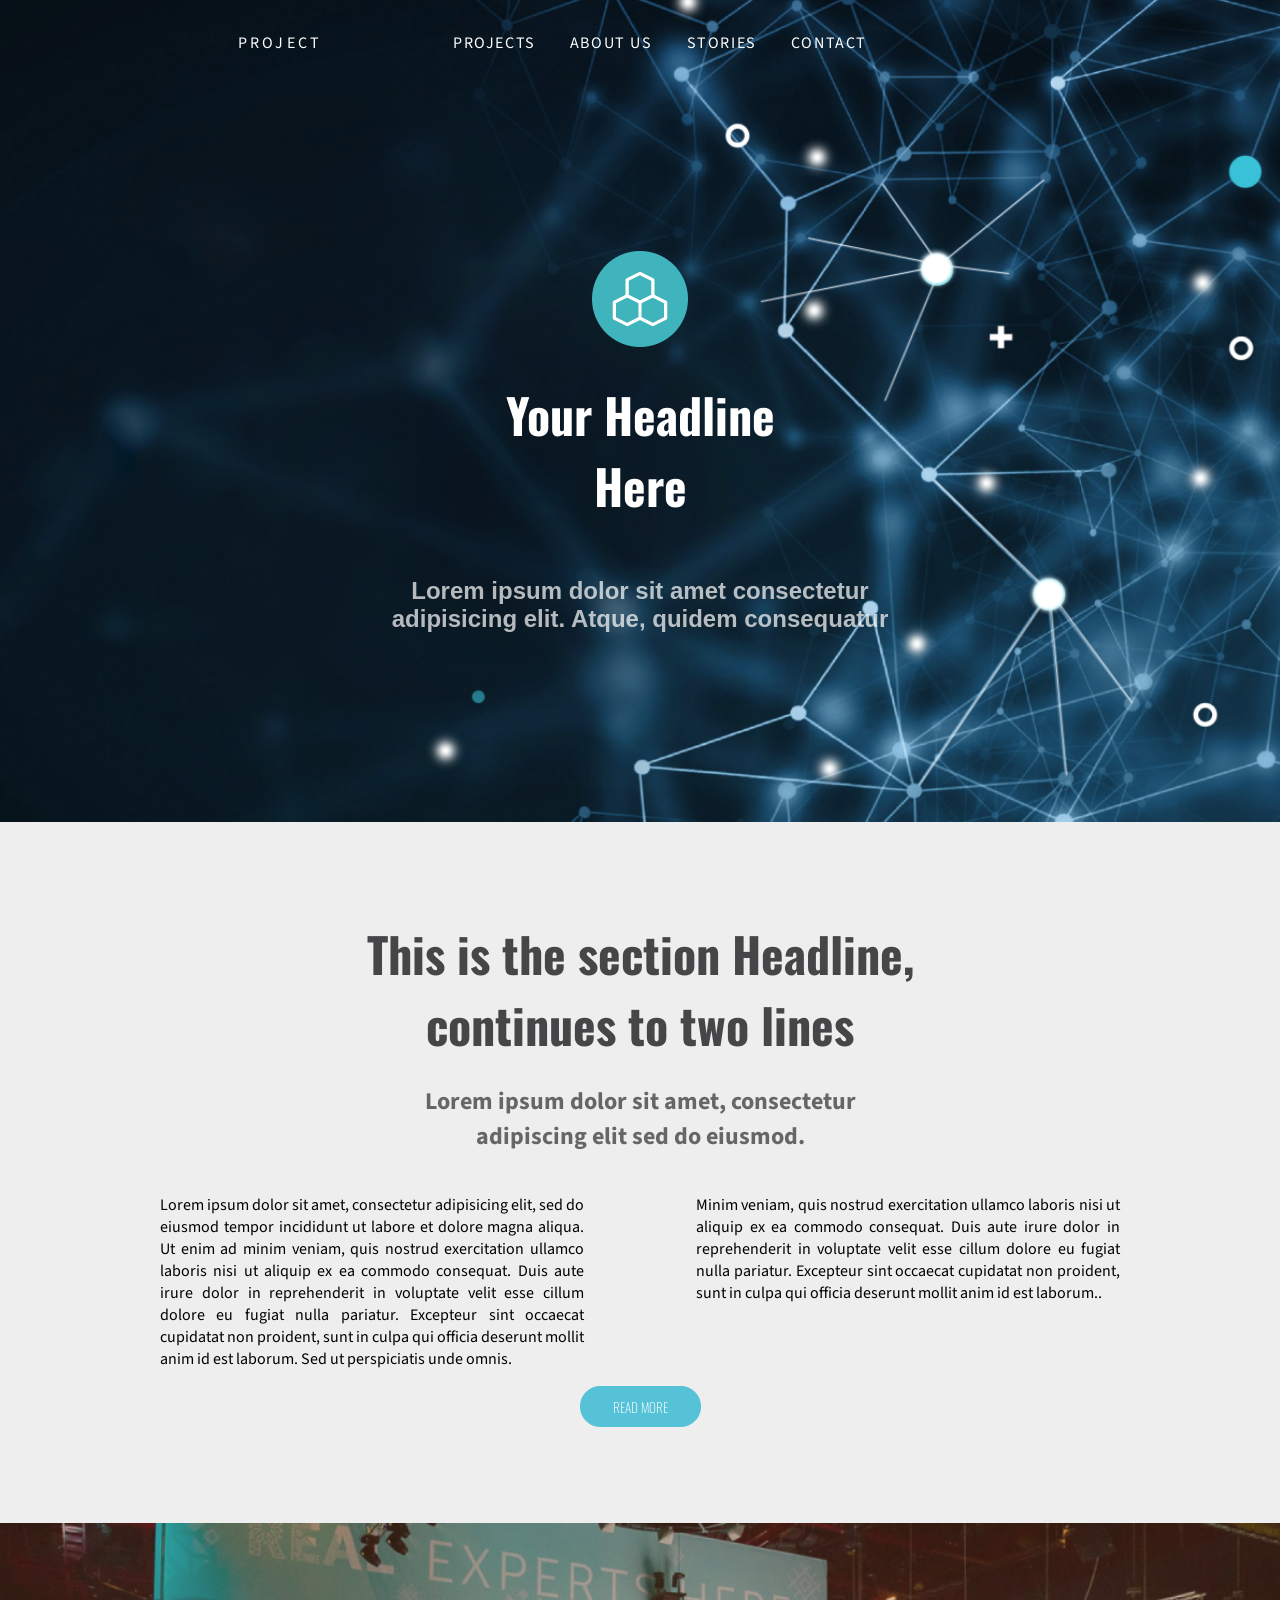
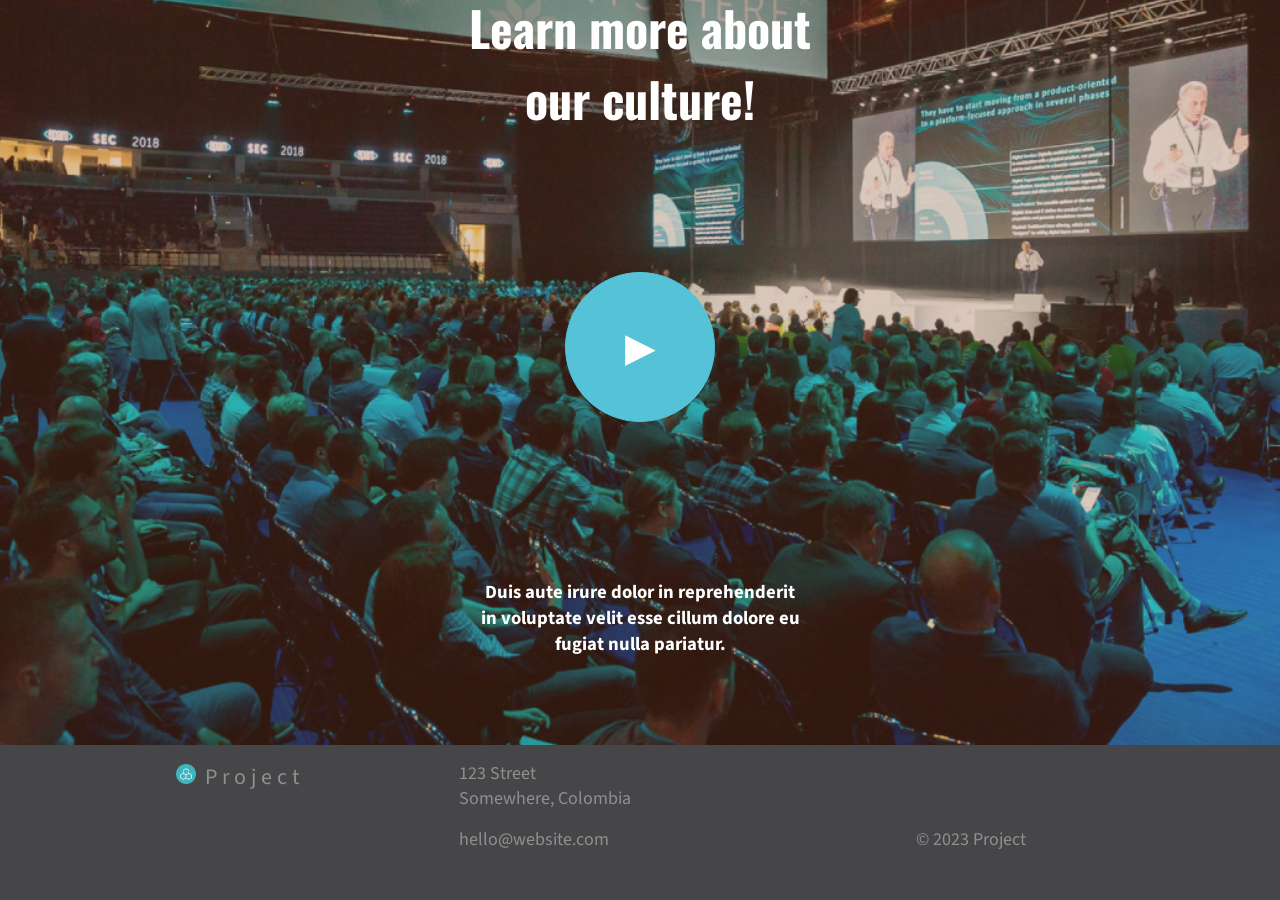
<file: CSS-Animations/index.html>
<!DOCTYPE html>
<html lang="en">

<head>
    <meta charset="UTF-8">
    <meta http-equiv="X-UA-Compatible" content="IE=edge">
    <meta name="viewport" content="width=device-width, initial-scale=1.0">
    <title>CSS animations!</title>
    <link rel="stylesheet" href="CSS/default.css">
    <link rel="stylesheet" href="CSS/header.css">
    <link rel="stylesheet" href="CSS/content.css">
    <link rel="stylesheet" href="CSS/footer.css">
    <link rel="preconnect" href="https://fonts.googleapis.com">
    <link rel="preconnect" href="https://fonts.googleapis.com">
    <link rel="preconnect" href="https://fonts.gstatic.com" crossorigin>
    <link href="https://fonts.googleapis.com/css2?family=Oswald:wght@700&family=Source+Sans+Pro&display=swap"
        rel="stylesheet">
</head>

<body>
    <div class="landing-page">

        <div class="bg-1">
            <img src="assets/bg.png" alt="bg_img1">
        </div>
        <div class="bg-2">
            <img src="assets/bg_anim2.png" alt="bg_img2">
        </div>
        <div class="bg-3">
            <img src="assets/bg_anim3.png" alt="bg_img3">
        </div>

        <header class="landing-page-content">
            <nav>
                <a href="">Project</a>
                <ul>
                    <li><a href="">Projects</a></li>
                    <li><a href="">About us</a></li>
                    <li><a href="">Stories</a></li>
                    <li><a href="">Contact</a></li>
                </ul>
                <div class="hamburger-button">
                    <div class="bar"></div>
                    <div class="bar"></div>
                    <div class="bar"></div>
                </div>
            </nav>

            <main>
                <img src="./assets/favicon-96.png" alt="logo">

                <h1>Your Headline <br> Here</h1>
                <h3>Lorem ipsum dolor sit amet consectetur <br> adipisicing elit. Atque, quidem consequatur</h3>
            </main>
        </header>
    </div>

    <section class="description-section">
        <h2>This is the section Headline, <br>
            continues to two lines </h2>
        <h3>Lorem ipsum dolor sit amet, consectetur <br>
            adipiscing elit sed do eiusmod.</h3>

        <div>
            <p>Lorem ipsum dolor sit amet, consectetur adipisicing elit, sed do eiusmod tempor incididunt ut labore et
                dolore magna aliqua. Ut enim ad minim veniam, quis nostrud exercitation ullamco laboris nisi ut aliquip
                ex
                ea commodo consequat. Duis aute irure dolor in reprehenderit in voluptate velit esse cillum dolore eu
                fugiat
                nulla pariatur. Excepteur sint occaecat cupidatat non proident, sunt in culpa qui officia deserunt
                mollit
                anim id est laborum. Sed ut perspiciatis unde omnis.
            </p>

            <p>Minim veniam, quis nostrud exercitation ullamco laboris nisi ut aliquip ex ea commodo consequat. Duis
                aute
                irure dolor in reprehenderit in voluptate velit esse cillum dolore eu fugiat nulla pariatur. Excepteur
                sint
                occaecat cupidatat non proident, sunt in culpa qui officia deserunt mollit anim id est laborum..
            </p>
        </div>

        <!-- No changes made for the transition -->
        <button>READ MORE</button>
    </section>

    <div class="video-section">
        <div class="overlay"></div>
        <div>
            <h2>Learn more about <br> our culture!</h2>

            <!-- No changes made for the transition -->
            <button> &#9654</button>

            <h3>Duis aute irure dolor in reprehenderit <br>
                in voluptate velit esse cillum dolore eu <br>
                fugiat nulla pariatur.
            </h3>
        </div>
    </div>

    <footer>
        <div>
            <img src="assets/favicon-32.png" alt="logo2"> <span>Project</span>
        </div>

        <div>
            <p>123 Street <br>
                Somewhere, Colombia
            </p>
            <p>
                <a href="">hello@website.com</a>
            </p>
        </div>

        <p>
            &copy 2023 Project
        </p>
    </footer>
</body>

</html>
</file>
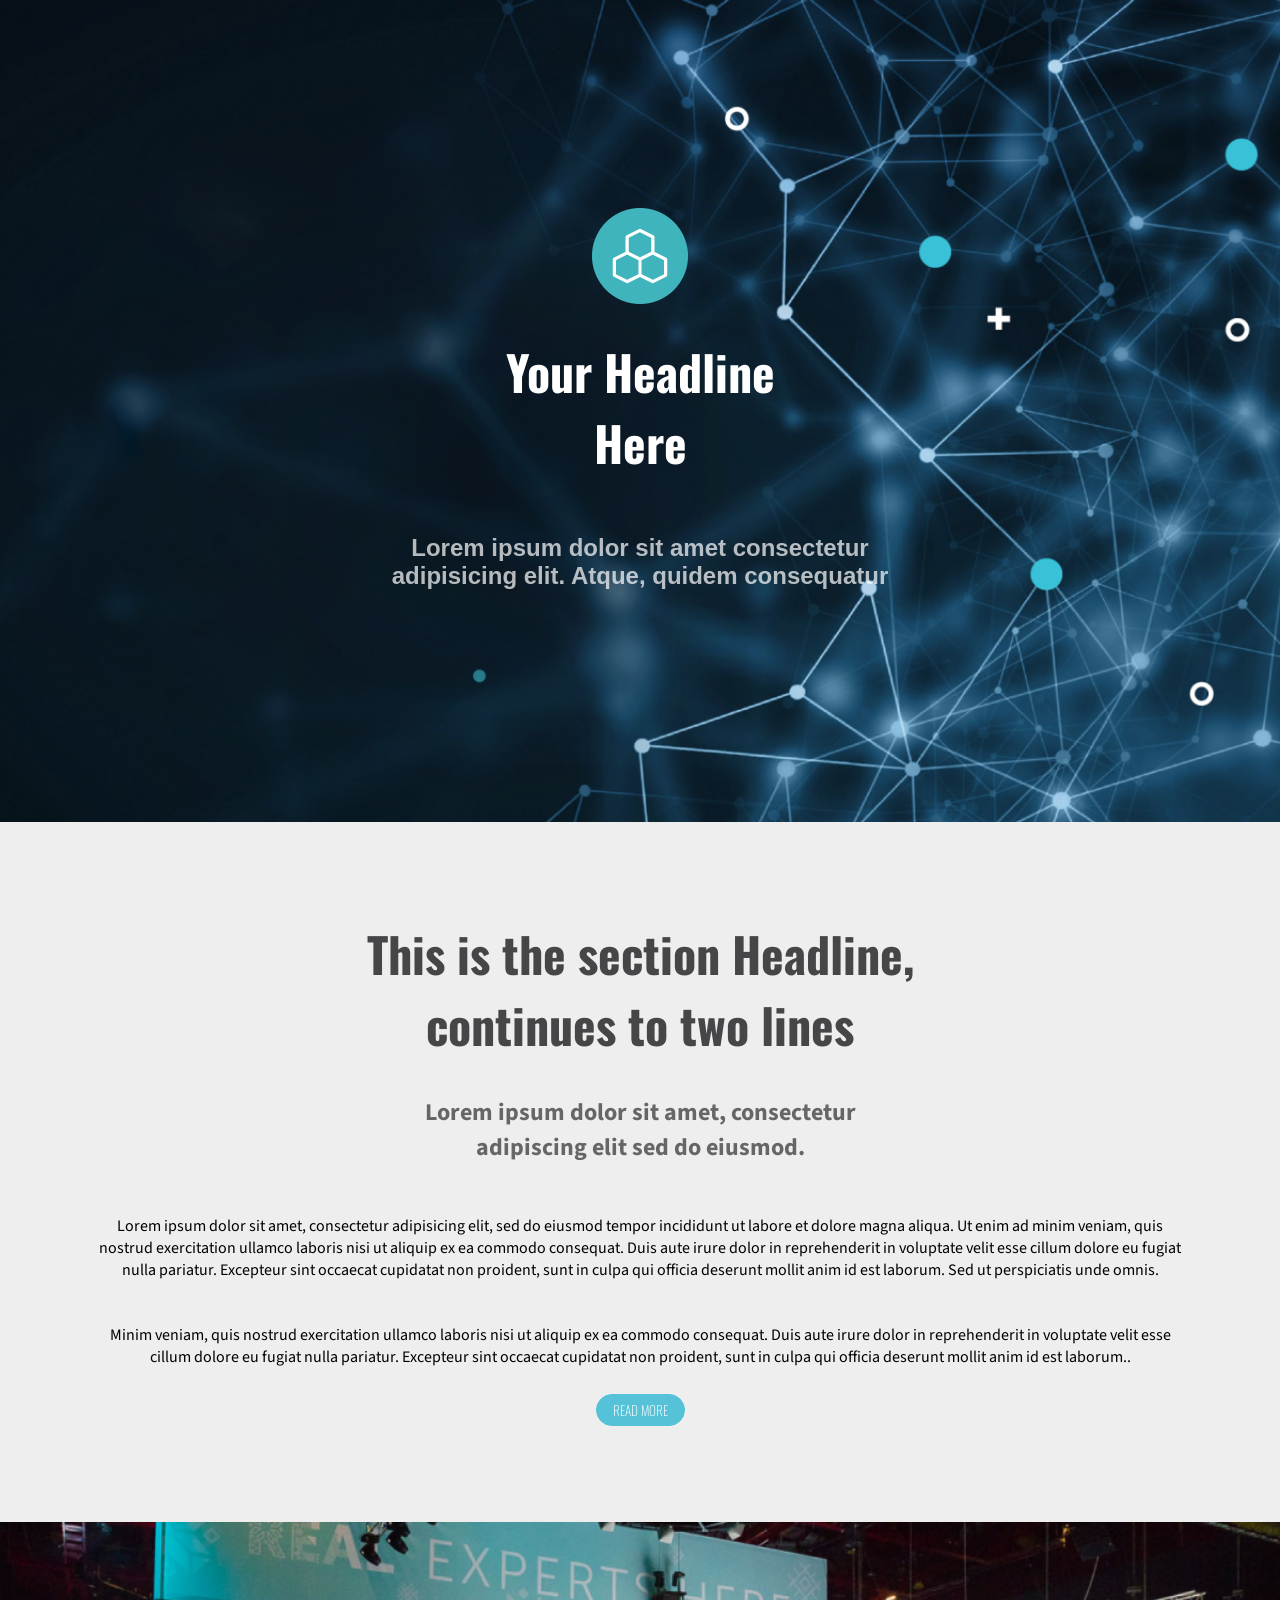
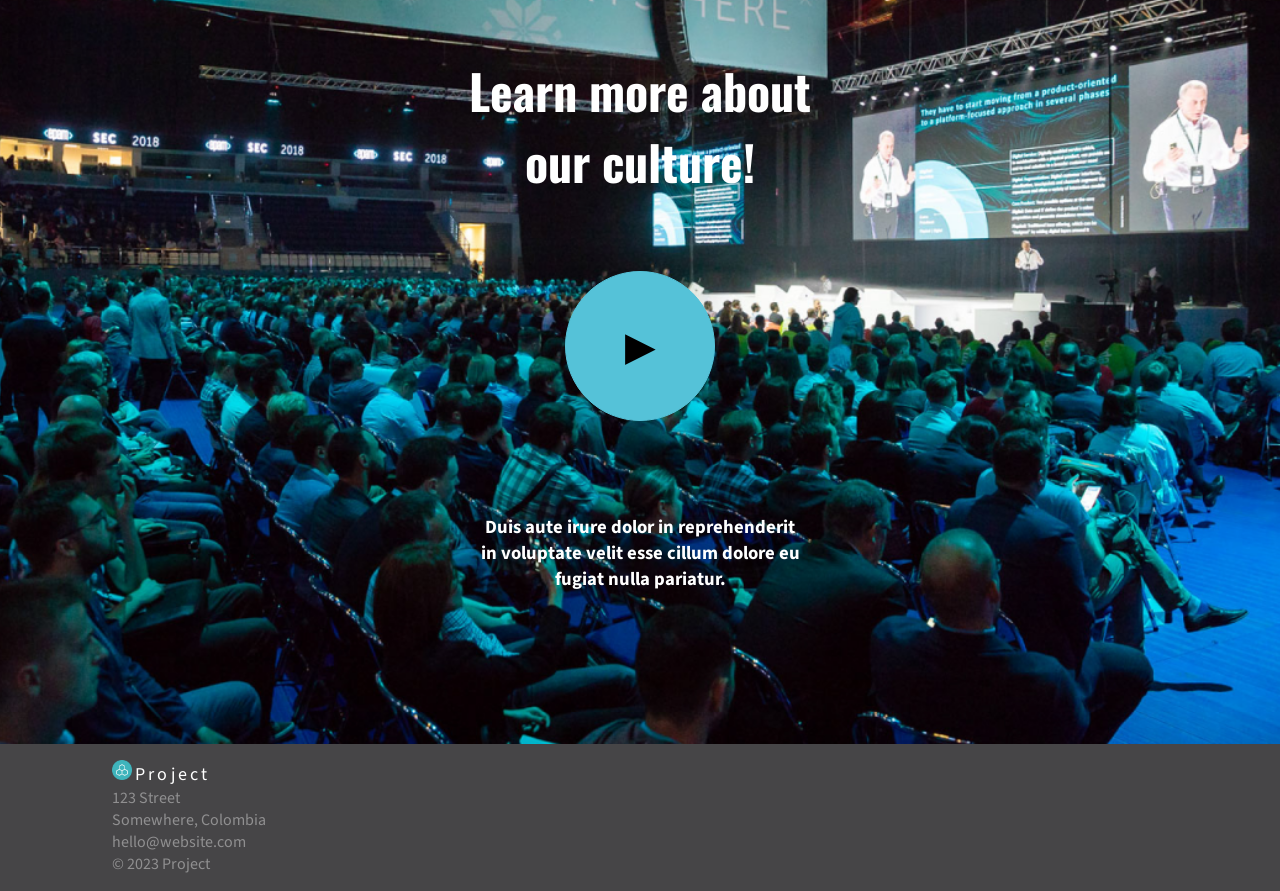
<file: CSS-Basic-Hometask/index.html>
<!DOCTYPE html>
<html lang="en">

<head>
    <meta charset="UTF-8">
    <meta http-equiv="X-UA-Compatible" content="IE=edge">
    <meta name="viewport" content="width=device-width, initial-scale=1.0">
    <title>CSS Basic Hometask</title>
    <link rel="stylesheet" href="CSS/default.css">
    <link rel="stylesheet" href="CSS/header.css">
    <link rel="stylesheet" href="CSS/content.css">
    <link rel="stylesheet" href="CSS/footer.css">
    <link rel="preconnect" href="https://fonts.googleapis.com">
    <link rel="preconnect" href="https://fonts.googleapis.com">
    <link rel="preconnect" href="https://fonts.gstatic.com" crossorigin>
    <link href="https://fonts.googleapis.com/css2?family=Oswald:wght@700&family=Source+Sans+Pro&display=swap"
        rel="stylesheet">
</head>

<body>

    <!-- Titles -->
    <header>
        <img src="./assets/favicon-96.png" alt="logo">

        <h1>Your Headline <br> Here</h1>
        <h3>Lorem ipsum dolor sit amet consectetur <br> adipisicing elit. Atque, quidem consequatur</h3>
    </header>

    <section>
        <h2>This is the section Headline, <br>
            continues to two lines </h2>
        <h3>Lorem ipsum dolor sit amet, consectetur <br>
            adipiscing elit sed do eiusmod.</h3>
        <p>Lorem ipsum dolor sit amet, consectetur adipisicing elit, sed do eiusmod tempor incididunt ut labore et
            dolore magna aliqua. Ut enim ad minim veniam, quis nostrud exercitation ullamco laboris nisi ut aliquip ex
            ea commodo consequat. Duis aute irure dolor in reprehenderit in voluptate velit esse cillum dolore eu fugiat
            nulla pariatur. Excepteur sint occaecat cupidatat non proident, sunt in culpa qui officia deserunt mollit
            anim id est laborum. Sed ut perspiciatis unde omnis.
        </p>

        <p>Minim veniam, quis nostrud exercitation ullamco laboris nisi ut aliquip ex ea commodo consequat. Duis aute
            irure dolor in reprehenderit in voluptate velit esse cillum dolore eu fugiat nulla pariatur. Excepteur sint
            occaecat cupidatat non proident, sunt in culpa qui officia deserunt mollit anim id est laborum..
        </p>
        <button>READ MORE</button>
    </section>

    <div class="video">
        <h2>Learn more about <br> our culture!</h2>

        <button> &#9654</button>

        <h3>Duis aute irure dolor in reprehenderit <br>
            in voluptate velit esse cillum dolore eu <br>
            fugiat nulla pariatur.
        </h3>
    </div>

    <footer>
        <p> <img src="assets/favicon-32.png" alt="logo2"> <span>Project</span> <br>
            123 Street <br>
            Somewhere, Colombia <br>
            <a href="">hello@website.com</a>
        </p>

        <p>
            &copy 2023 Project
        </p>
    </footer>
</body>

</html>
</file>
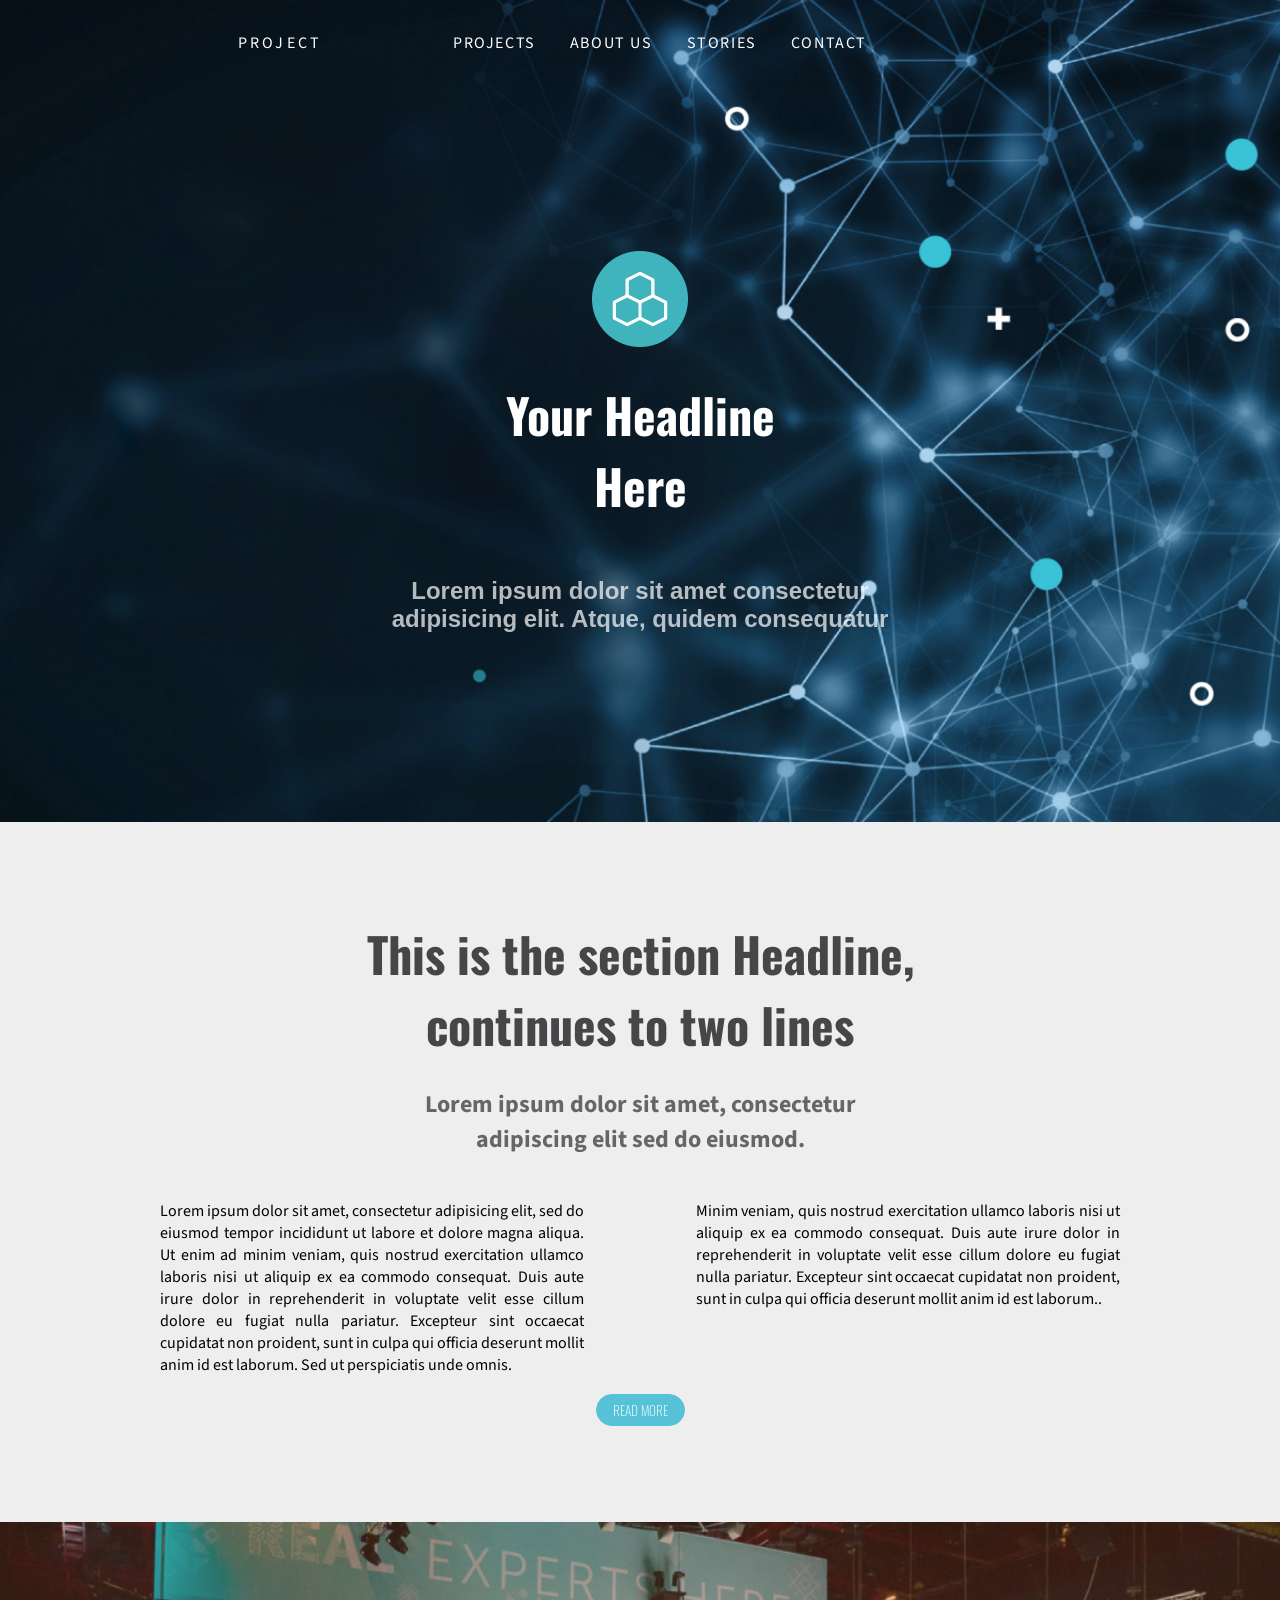
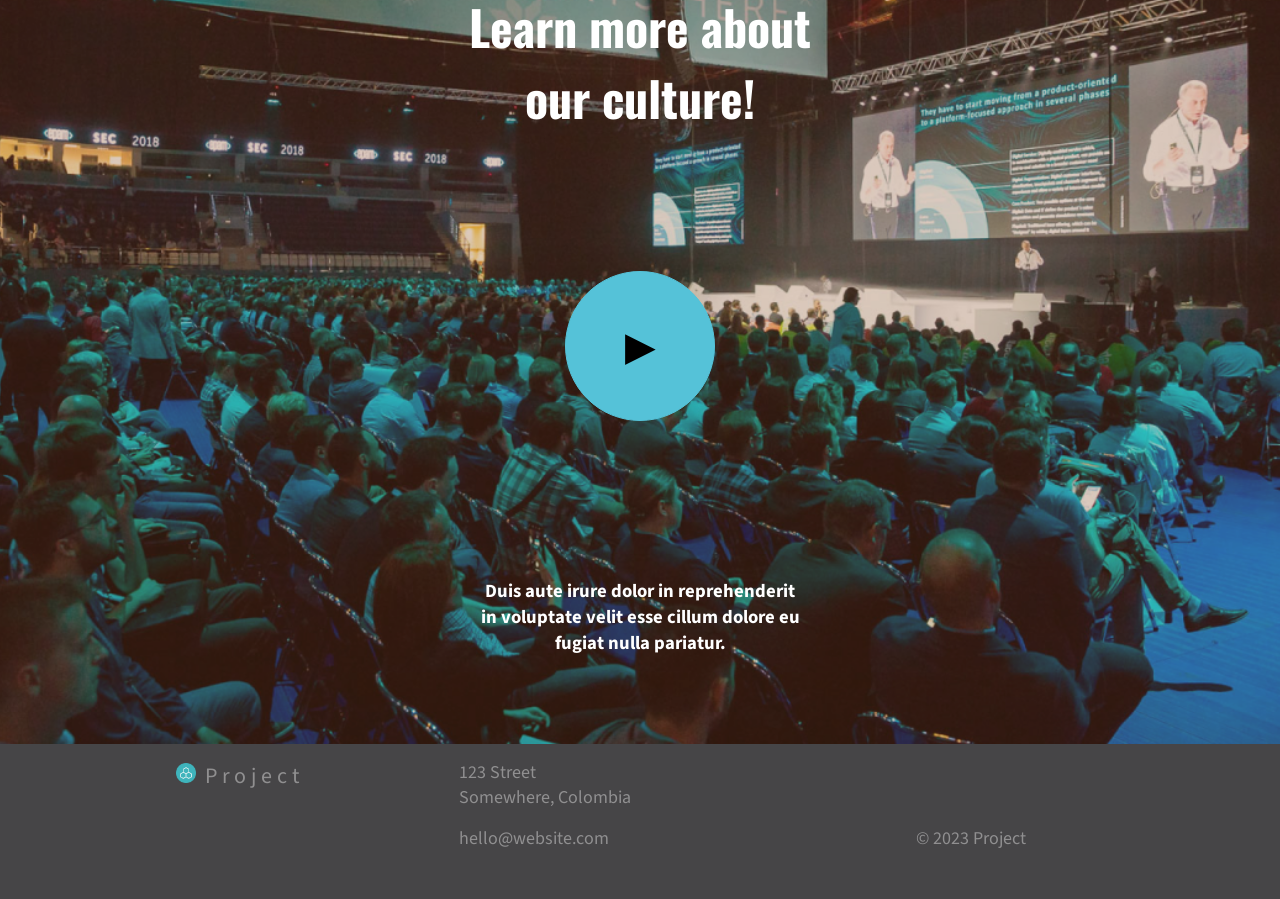
<file: CSS-Flex-Grid-Hometask/index.html>
<!DOCTYPE html>
<html lang="en">

<head>
    <meta charset="UTF-8">
    <meta http-equiv="X-UA-Compatible" content="IE=edge">
    <meta name="viewport" content="width=device-width, initial-scale=1.0">
    <title>CSS-Flex-Grid-Hometask</title>
    <link rel="stylesheet" href="CSS/default.css">
    <link rel="stylesheet" href="CSS/header.css">
    <link rel="stylesheet" href="CSS/content.css">
    <link rel="stylesheet" href="CSS/footer.css">
    <link rel="preconnect" href="https://fonts.googleapis.com">
    <link rel="preconnect" href="https://fonts.googleapis.com">
    <link rel="preconnect" href="https://fonts.gstatic.com" crossorigin>
    <link href="https://fonts.googleapis.com/css2?family=Oswald:wght@700&family=Source+Sans+Pro&display=swap"
        rel="stylesheet">
</head>

<body>
    <main class="landing-page">
        <nav class="nav">
            <a href="">Project</a>
            <ul>
                <li><a href="">Projects</a></li>
                <li><a href="">About us</a></li>
                <li><a href="">Stories</a></li>
                <li><a href="">Contact</a></li>
            </ul>
            <div class="hamburger-button">
                <div class="bar"></div>
                <div class="bar"></div>
                <div class="bar"></div>
            </div>
        </nav>

        <header>
            <img src="./assets/favicon-96.png" alt="logo">

            <h1>Your Headline <br> Here</h1>
            <h3>Lorem ipsum dolor sit amet consectetur <br> adipisicing elit. Atque, quidem consequatur</h3>
        </header>
    </main>

    <section class="description-section">
        <h2>This is the section Headline, <br>
            continues to two lines </h2>
        <h3>Lorem ipsum dolor sit amet, consectetur <br>
            adipiscing elit sed do eiusmod.</h3>

        <div>
            <p>Lorem ipsum dolor sit amet, consectetur adipisicing elit, sed do eiusmod tempor incididunt ut labore et
                dolore magna aliqua. Ut enim ad minim veniam, quis nostrud exercitation ullamco laboris nisi ut aliquip
                ex
                ea commodo consequat. Duis aute irure dolor in reprehenderit in voluptate velit esse cillum dolore eu
                fugiat
                nulla pariatur. Excepteur sint occaecat cupidatat non proident, sunt in culpa qui officia deserunt
                mollit
                anim id est laborum. Sed ut perspiciatis unde omnis.
            </p>

            <p>Minim veniam, quis nostrud exercitation ullamco laboris nisi ut aliquip ex ea commodo consequat. Duis
                aute
                irure dolor in reprehenderit in voluptate velit esse cillum dolore eu fugiat nulla pariatur. Excepteur
                sint
                occaecat cupidatat non proident, sunt in culpa qui officia deserunt mollit anim id est laborum..
            </p>
        </div>
        <button>READ MORE</button>
    </section>

    <div class="video-section">
        <div class="overlay"></div>
        <div>
            <h2>Learn more about <br> our culture!</h2>

            <button> &#9654</button>

            <h3>Duis aute irure dolor in reprehenderit <br>
                in voluptate velit esse cillum dolore eu <br>
                fugiat nulla pariatur.
            </h3>
        </div>
    </div>

    <footer>
        <div>
            <img src="assets/favicon-32.png" alt="logo2"> <span>Project</span>
        </div>

        <div>
            <p>123 Street <br>
                Somewhere, Colombia
            </p>
            <p>
                <a href="">hello@website.com</a>
            </p>
        </div>

        <p>
            &copy 2023 Project
        </p>
    </footer>
</body>

</html>
</file>
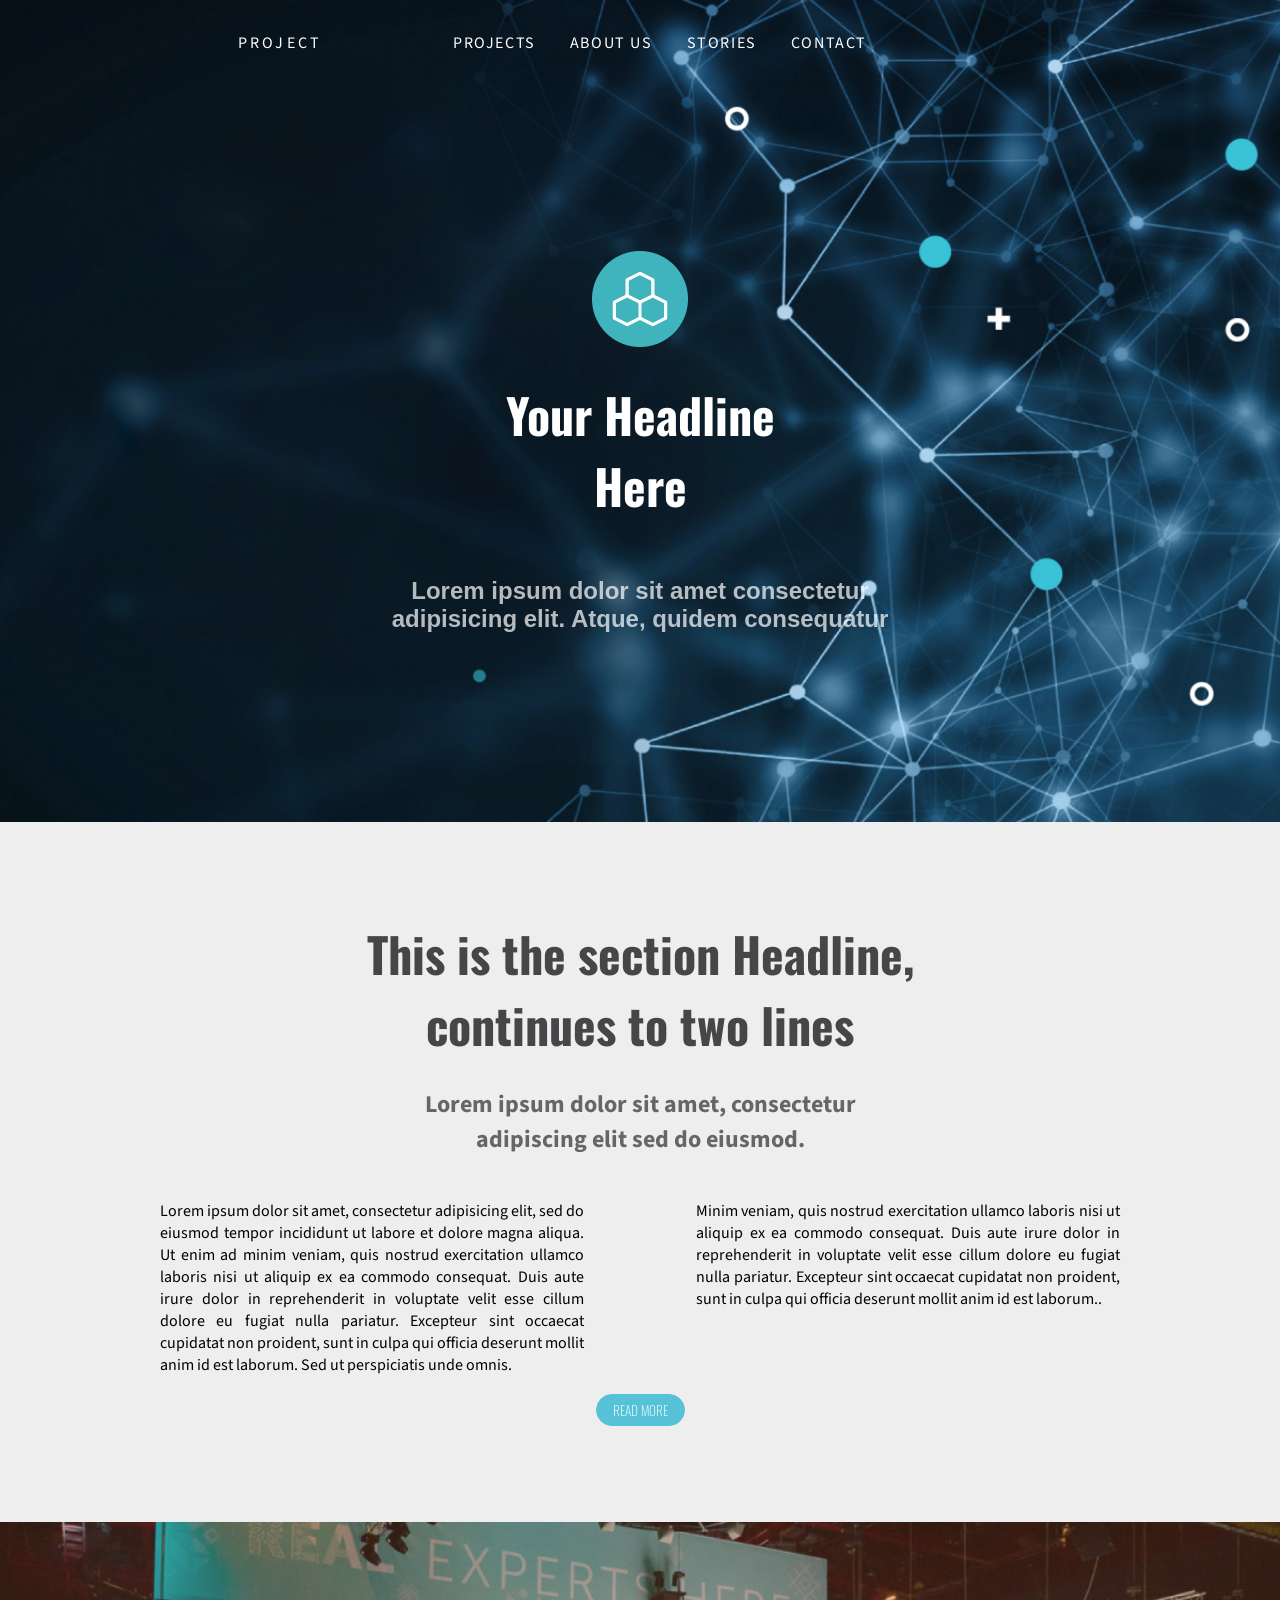
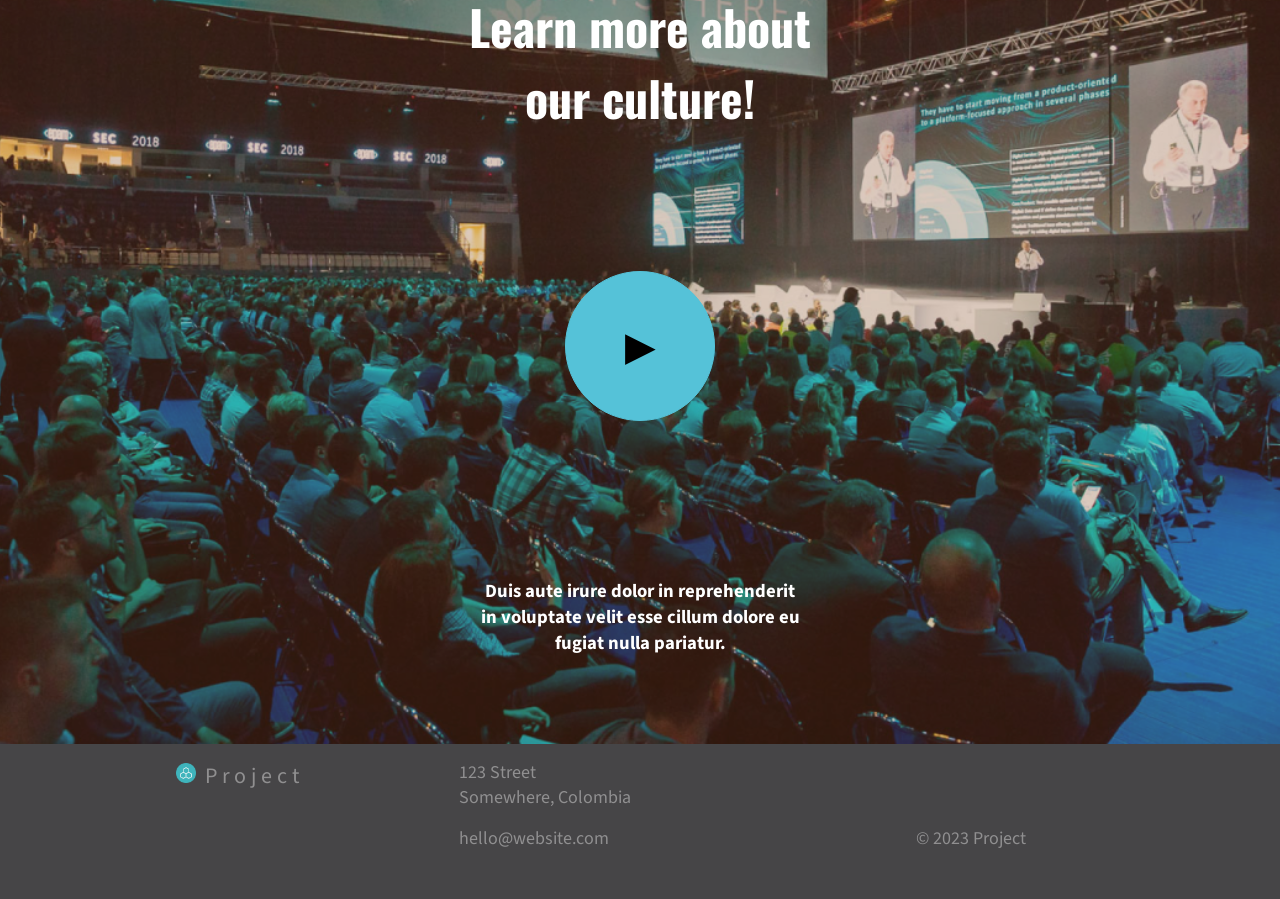
<file: CSS-Selectors-and-Responsive/index.html>
<!DOCTYPE html>
<html lang="en">

<head>
    <meta charset="UTF-8">
    <meta http-equiv="X-UA-Compatible" content="IE=edge">
    <meta name="viewport" content="width=device-width, initial-scale=1.0">
    <title>CSS responsive</title>
    <link rel="stylesheet" href="CSS/default.css">
    <link rel="stylesheet" href="CSS/header.css">
    <link rel="stylesheet" href="CSS/content.css">
    <link rel="stylesheet" href="CSS/footer.css">
    <link rel="preconnect" href="https://fonts.googleapis.com">
    <link rel="preconnect" href="https://fonts.googleapis.com">
    <link rel="preconnect" href="https://fonts.gstatic.com" crossorigin>
    <link href="https://fonts.googleapis.com/css2?family=Oswald:wght@700&family=Source+Sans+Pro&display=swap"
        rel="stylesheet">
</head>

<body>
    <main class="landing-page">
        <nav>
            <a href="">Project</a>
            <ul>
                <li><a href="">Projects</a></li>
                <li><a href="">About us</a></li>
                <li><a href="">Stories</a></li>
                <li><a href="">Contact</a></li>
            </ul>
            <div class="hamburger-button">
                <div class="bar"></div>
                <div class="bar"></div>
                <div class="bar"></div>
            </div>
        </nav>

        <header>
            <img src="./assets/favicon-96.png" alt="logo">

            <h1>Your Headline <br> Here</h1>
            <h3>Lorem ipsum dolor sit amet consectetur <br> adipisicing elit. Atque, quidem consequatur</h3>
        </header>
    </main>

    <section class="description-section">
        <h2>This is the section Headline, <br>
            continues to two lines </h2>
        <h3>Lorem ipsum dolor sit amet, consectetur <br>
            adipiscing elit sed do eiusmod.</h3>

        <div>
            <p>Lorem ipsum dolor sit amet, consectetur adipisicing elit, sed do eiusmod tempor incididunt ut labore et
                dolore magna aliqua. Ut enim ad minim veniam, quis nostrud exercitation ullamco laboris nisi ut aliquip
                ex
                ea commodo consequat. Duis aute irure dolor in reprehenderit in voluptate velit esse cillum dolore eu
                fugiat
                nulla pariatur. Excepteur sint occaecat cupidatat non proident, sunt in culpa qui officia deserunt
                mollit
                anim id est laborum. Sed ut perspiciatis unde omnis.
            </p>

            <p>Minim veniam, quis nostrud exercitation ullamco laboris nisi ut aliquip ex ea commodo consequat. Duis
                aute
                irure dolor in reprehenderit in voluptate velit esse cillum dolore eu fugiat nulla pariatur. Excepteur
                sint
                occaecat cupidatat non proident, sunt in culpa qui officia deserunt mollit anim id est laborum..
            </p>
        </div>
        <button>READ MORE</button>
    </section>

    <div class="video-section">
        <div class="overlay"></div>
        <div>
            <h2>Learn more about <br> our culture!</h2>

            <button> &#9654</button>

            <h3>Duis aute irure dolor in reprehenderit <br>
                in voluptate velit esse cillum dolore eu <br>
                fugiat nulla pariatur.
            </h3>
        </div>
    </div>

    <footer>
        <div>
            <img src="assets/favicon-32.png" alt="logo2"> <span>Project</span>
        </div>

        <div>
            <p>123 Street <br>
                Somewhere, Colombia
            </p>
            <p>
                <a href="">hello@website.com</a>
            </p>
        </div>

        <p>
            &copy 2023 Project
        </p>
    </footer>
</body>

</html>
</file>
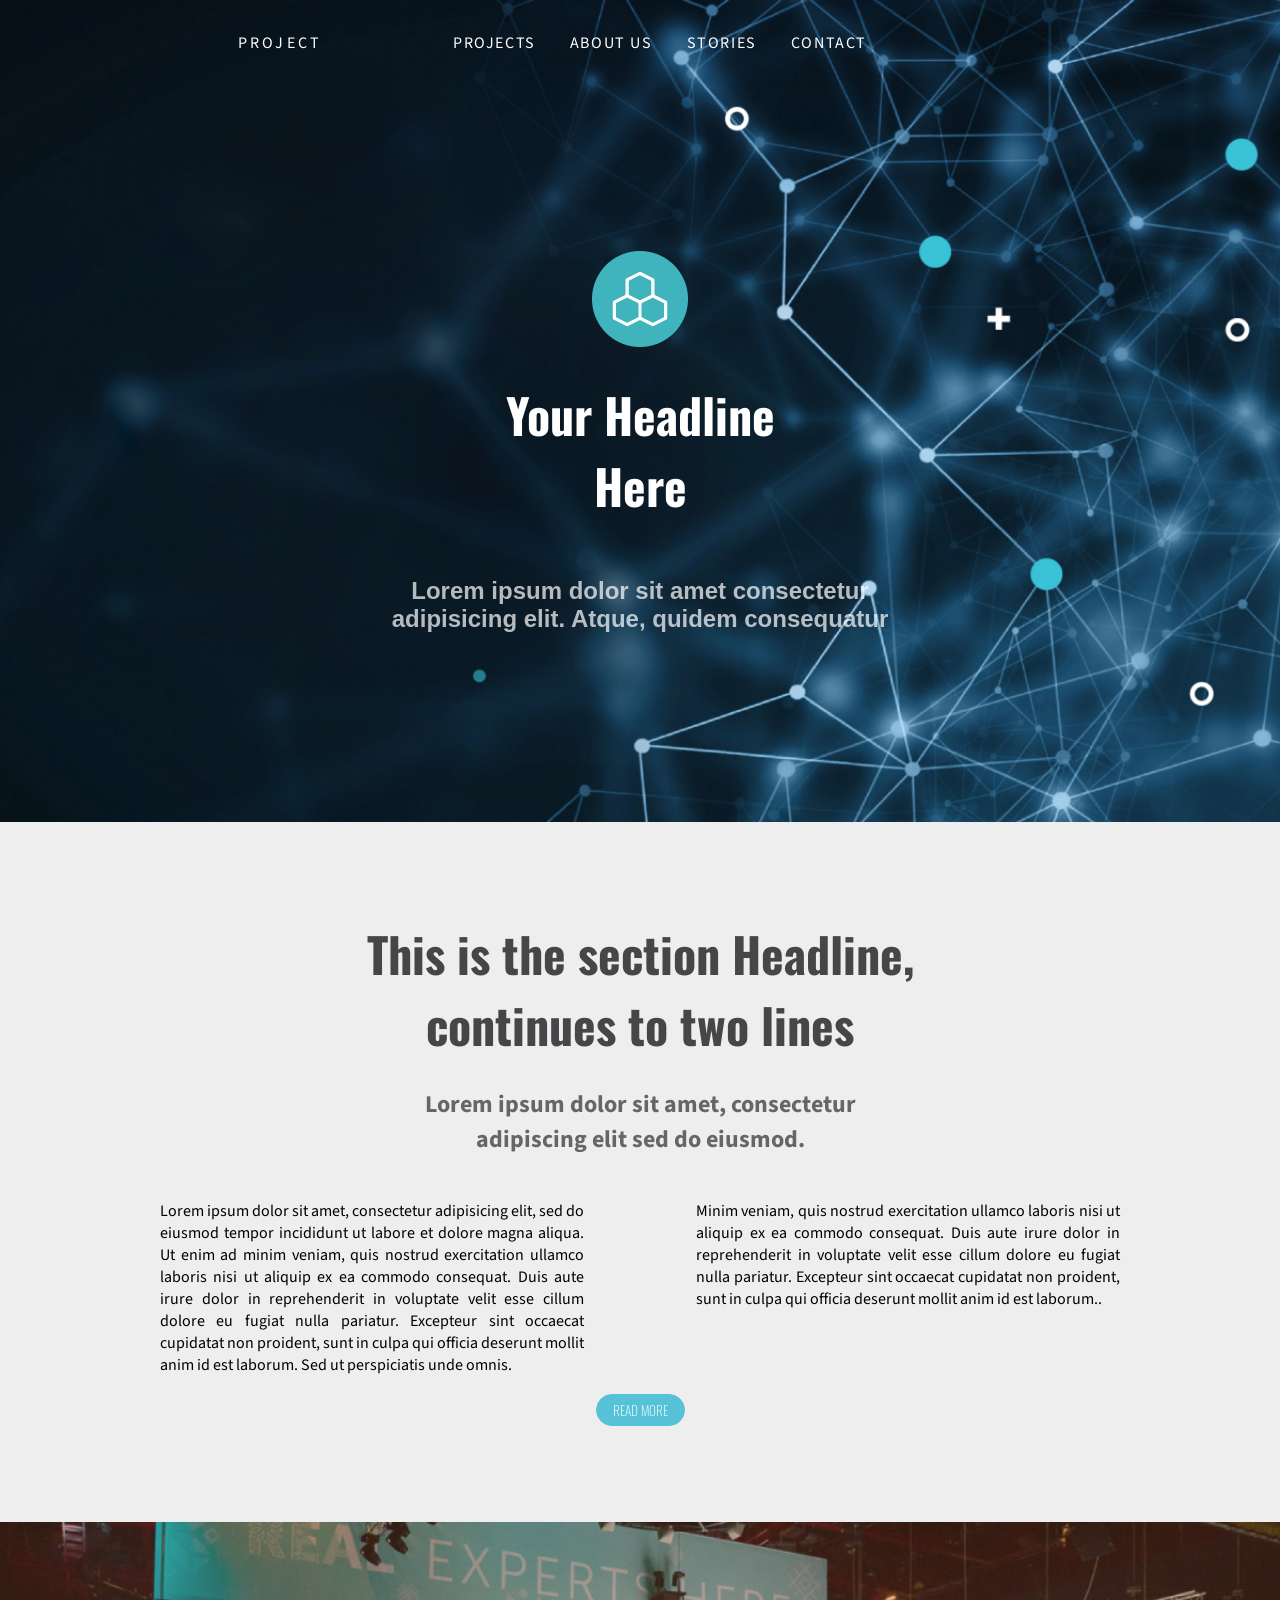
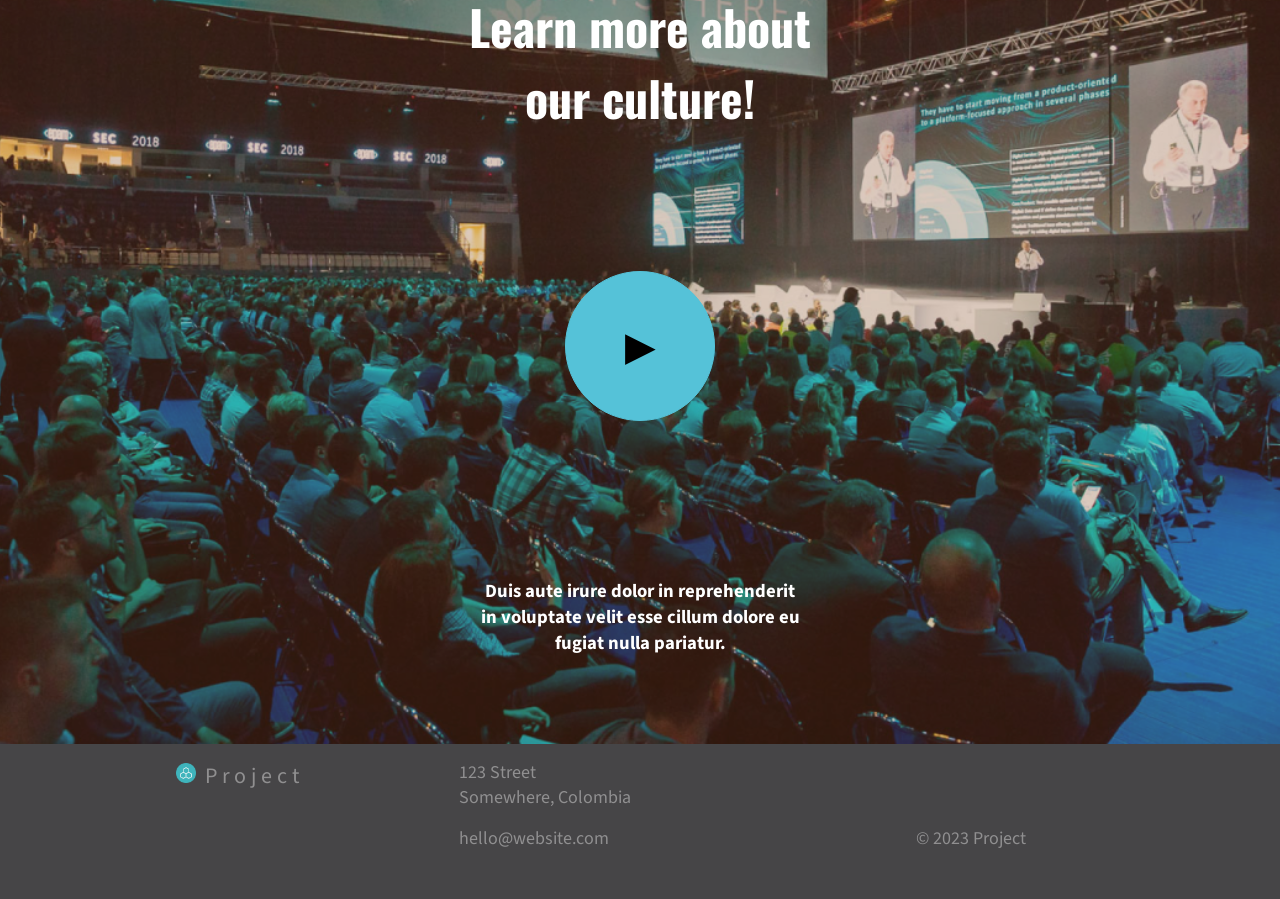
<file: CSS-Transforms-and-Transitions/index.html>
<!DOCTYPE html>
<html lang="en">

<head>
    <meta charset="UTF-8">
    <meta http-equiv="X-UA-Compatible" content="IE=edge">
    <meta name="viewport" content="width=device-width, initial-scale=1.0">
    <title>CSS Transforms and transitions</title>
    <link rel="stylesheet" href="CSS/default.css">
    <link rel="stylesheet" href="CSS/header.css">
    <link rel="stylesheet" href="CSS/content.css">
    <link rel="stylesheet" href="CSS/footer.css">
    <link rel="preconnect" href="https://fonts.googleapis.com">
    <link rel="preconnect" href="https://fonts.googleapis.com">
    <link rel="preconnect" href="https://fonts.gstatic.com" crossorigin>
    <link href="https://fonts.googleapis.com/css2?family=Oswald:wght@700&family=Source+Sans+Pro&display=swap"
        rel="stylesheet">
</head>

<body>
    <main class="landing-page">
        <nav>
            <a href="">Project</a>
            <ul>
                <li><a href="">Projects</a></li>
                <li><a href="">About us</a></li>
                <li><a href="">Stories</a></li>
                <li><a href="">Contact</a></li>
            </ul>
            <div class="hamburger-button">
                <div class="bar"></div>
                <div class="bar"></div>
                <div class="bar"></div>
            </div>
        </nav>

        <header>
            <!-- No changes made for the transition -->
            <img src="./assets/favicon-96.png" alt="logo">

            <h1>Your Headline <br> Here</h1>
            <h3>Lorem ipsum dolor sit amet consectetur <br> adipisicing elit. Atque, quidem consequatur</h3>
        </header>
    </main>

    <section class="description-section">
        <h2>This is the section Headline, <br>
            continues to two lines </h2>
        <h3>Lorem ipsum dolor sit amet, consectetur <br>
            adipiscing elit sed do eiusmod.</h3>

        <div>
            <p>Lorem ipsum dolor sit amet, consectetur adipisicing elit, sed do eiusmod tempor incididunt ut labore et
                dolore magna aliqua. Ut enim ad minim veniam, quis nostrud exercitation ullamco laboris nisi ut aliquip
                ex
                ea commodo consequat. Duis aute irure dolor in reprehenderit in voluptate velit esse cillum dolore eu
                fugiat
                nulla pariatur. Excepteur sint occaecat cupidatat non proident, sunt in culpa qui officia deserunt
                mollit
                anim id est laborum. Sed ut perspiciatis unde omnis.
            </p>

            <p>Minim veniam, quis nostrud exercitation ullamco laboris nisi ut aliquip ex ea commodo consequat. Duis
                aute
                irure dolor in reprehenderit in voluptate velit esse cillum dolore eu fugiat nulla pariatur. Excepteur
                sint
                occaecat cupidatat non proident, sunt in culpa qui officia deserunt mollit anim id est laborum..
            </p>
        </div>

        <!-- No changes made for the transition -->
        <button>READ MORE</button>
    </section>

    <div class="video-section">
        <div class="overlay"></div>
        <div>
            <h2>Learn more about <br> our culture!</h2>

            <!-- No changes made for the transition -->
            <button> &#9654</button>

            <h3>Duis aute irure dolor in reprehenderit <br>
                in voluptate velit esse cillum dolore eu <br>
                fugiat nulla pariatur.
            </h3>
        </div>
    </div>

    <footer>
        <div>
            <img src="assets/favicon-32.png" alt="logo2"> <span>Project</span>
        </div>

        <div>
            <p>123 Street <br>
                Somewhere, Colombia
            </p>
            <p>
                <a href="">hello@website.com</a>
            </p>
        </div>

        <p>
            &copy 2023 Project
        </p>
    </footer>
</body>

</html>
</file>
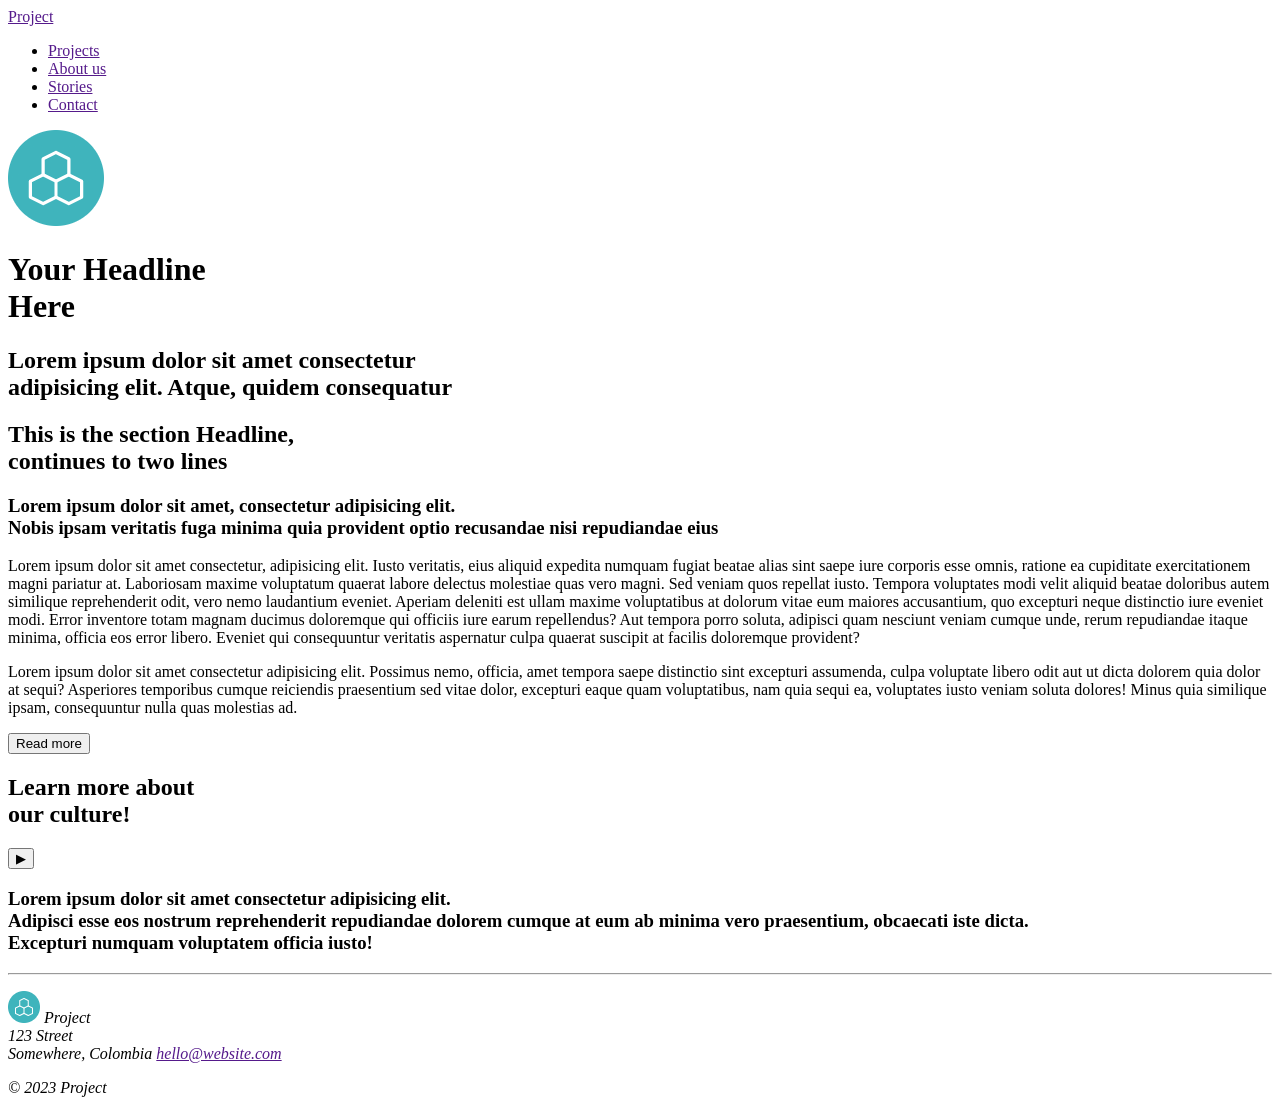
<file: HTML-essentials/index.html>
<!DOCTYPE html>
<html lang="en">

<head>
    <meta charset="UTF-8">
    <meta http-equiv="X-UA-Compatible" content="IE=edge">
    <meta name="viewport" content="width=device-width, initial-scale=1.0">
    <title>HTML essential</title>
</head>

<body>
    <nav>
        <a href="">Project</a>
        <ul>
            <li><a href="">Projects</a></li>
            <li><a href="">About us</a></li>
            <li><a href="">Stories</a></li>
            <li><a href="">Contact</a></li>
        </ul>
    </nav>

    <header>
        <img src="./assets/favicon-96.png" alt="logo">

        <h1>Your Headline <br> Here</h1>
        <h2>Lorem ipsum dolor sit amet consectetur <br> adipisicing elit. Atque, quidem consequatur</h2>
    </header>

    <section>
        <h2>This is the section Headline, <br> continues to two lines </h2>
        <h3>Lorem ipsum dolor sit amet, consectetur adipisicing elit. <br> Nobis ipsam veritatis fuga minima quia
            provident
            optio recusandae nisi repudiandae eius</h3>
    </section>

    <div>
        <p>Lorem ipsum dolor sit amet consectetur, adipisicing elit. Iusto veritatis, eius aliquid expedita numquam
            fugiat beatae alias sint saepe iure corporis esse omnis, ratione ea cupiditate exercitationem magni pariatur
            at.
            Laboriosam maxime voluptatum quaerat labore delectus molestiae quas vero magni. Sed veniam quos repellat
            iusto. Tempora voluptates modi velit aliquid beatae doloribus autem similique reprehenderit odit, vero nemo
            laudantium eveniet.
            Aperiam deleniti est ullam maxime voluptatibus at dolorum vitae eum maiores accusantium, quo excepturi neque
            distinctio iure eveniet modi. Error inventore totam magnam ducimus doloremque qui officiis iure earum
            repellendus?
            Aut tempora porro soluta, adipisci quam nesciunt veniam cumque unde, rerum repudiandae itaque minima,
            officia eos error libero. Eveniet qui consequuntur veritatis aspernatur culpa quaerat suscipit at facilis
            doloremque provident?
        </p>

        <p>Lorem ipsum dolor sit amet consectetur adipisicing elit. Possimus nemo, officia, amet tempora saepe
            distinctio sint excepturi assumenda, culpa voluptate libero odit aut ut dicta dolorem quia dolor at sequi?
            Asperiores temporibus cumque reiciendis praesentium sed vitae dolor, excepturi eaque quam voluptatibus, nam
            quia sequi ea, voluptates iusto veniam soluta dolores! Minus quia similique ipsam, consequuntur nulla quas
            molestias ad.
        </p>

        <button>Read more</button>

        <h2>Learn more about <br> our culture!</h2>

        <button>&#9654</button>

        <h3>Lorem ipsum dolor sit amet consectetur adipisicing elit. <br> Adipisci esse eos nostrum reprehenderit
            repudiandae
            dolorem cumque at eum ab minima vero praesentium, obcaecati iste dicta. <br> Excepturi numquam voluptatem
            officia
            iusto!</h3>
    </div>

    <hr>

    <footer>
        <p><i> <img src="assets/favicon-32.png" alt="logo2"> Project</i> <br>
            <i>123 Street</i> <br>
            <i>Somewhere, Colombia <a href="">hello@website.com</a></i>
        </p>

        <p>
            <i>&copy 2023 Project</i>
        </p>
    </footer>
</body>

</html>
</file>
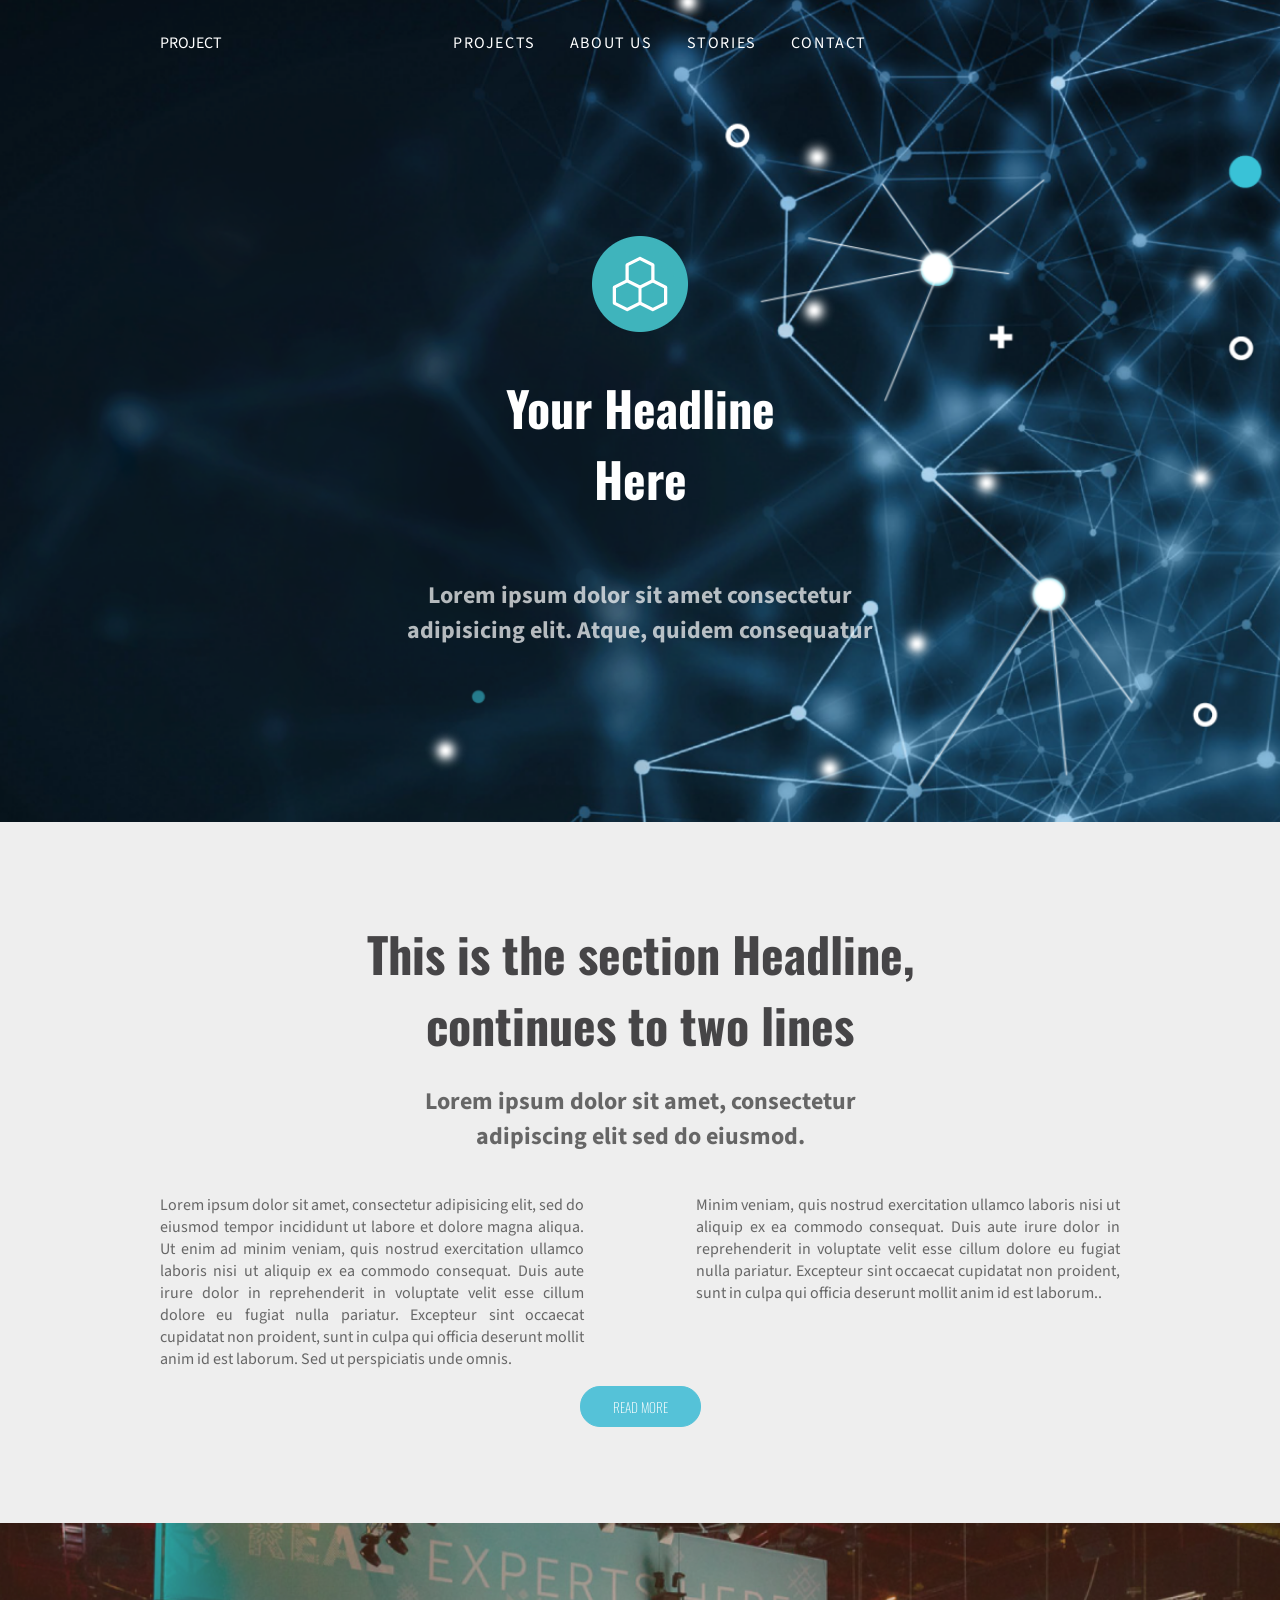
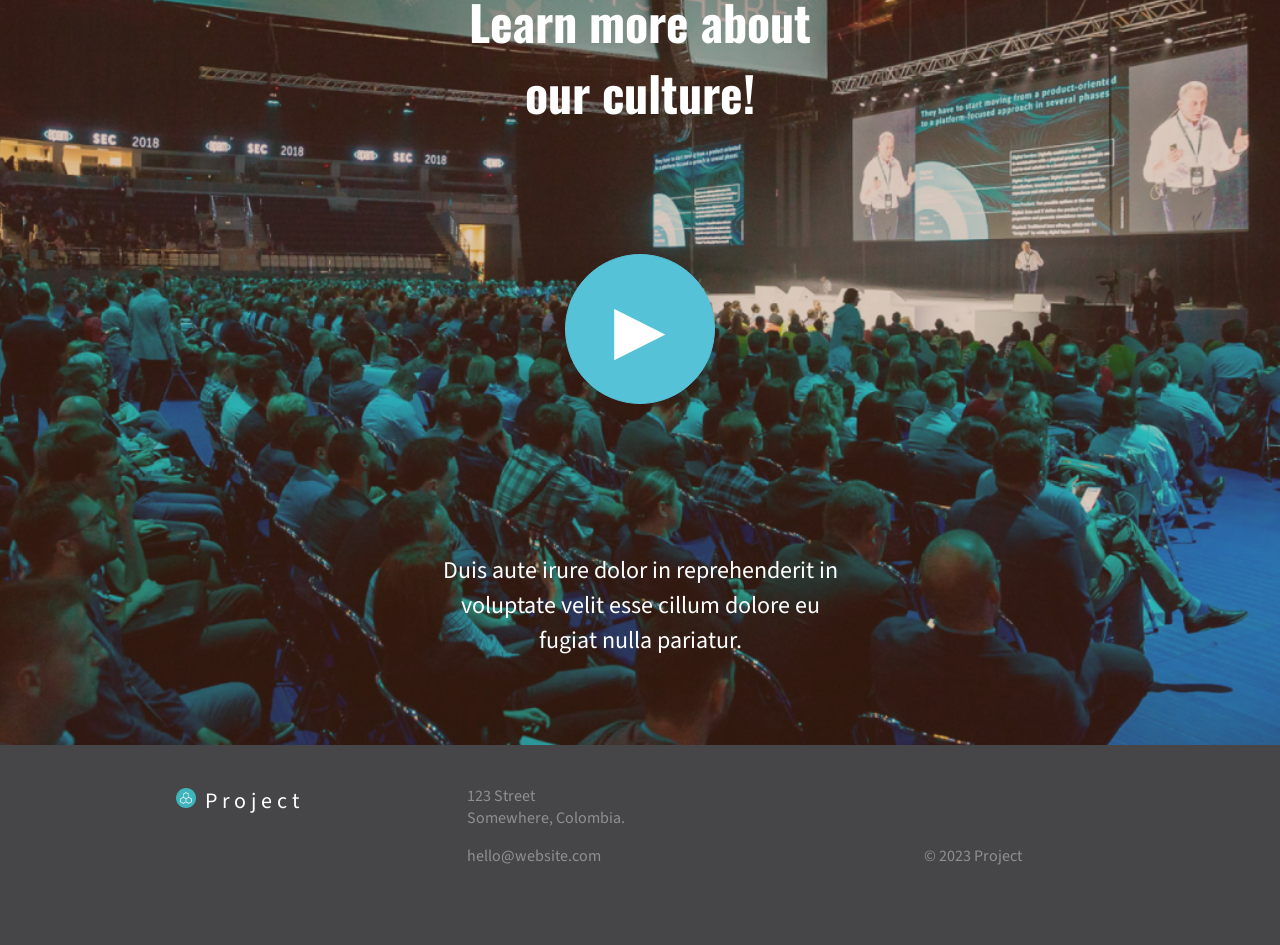
<file: SASS-Essentials/src/index.html>
<!DOCTYPE html>
<html lang="en">

<head>
    <meta charset="UTF-8">
    <meta http-equiv="X-UA-Compatible" content="IE=edge">
    <meta name="viewport" content="width=device-width, initial-scale=1.0">
    <title>Sass Essentials</title>
    <link rel="stylesheet" href="CSS/styles.css">
</head>

<body>
    <main class="main-section">

        <div>
            <img class="main-section__background" src="assets/bg.png" alt="background_default">
        </div>
        <div>
            <img class="main-section__background main-section__background--animation-2" src="assets/bg_anim2.png"
                alt="animation_first">
        </div>
        <div>
            <img class="main-section__background main-section__background--animation-3" src="assets/bg_anim3.png"
                alt="animation_second">
        </div>

        <header class="main-section__content">
            <nav class="navbar">
                <a class="link--no-decoration" class="navbar__brand" href="">Project</a>
                <ul class="navbar__list">
                    <li class="navbar__list-item--nobullet">
                        <a class="link--no-decoration" href="">Projects</a>
                    </li>
                    <li class="navbar__list-item--nobullet">
                        <a class="link--no-decoration" href="">About us</a>
                    </li>
                    <li class="navbar__list-item--nobullet">
                        <a class="link--no-decoration" href="">Stories</a>
                    </li>
                    <li class="navbar__list-item--nobullet">
                        <a class="link--no-decoration" href="">Contact</a>
                    </li>
                </ul>
                <div class="hamburger-btn">
                    <div class="hamburger-btn__bar"></div>
                    <div class="hamburger-btn__bar"></div>
                    <div class="hamburger-btn__bar"></div>
                </div>
            </nav>

            <section class="main-section__section">
                <img class="logo--mid" src="./assets/favicon-96.png" alt="logo-md">

                <h1>Your Headline <br> Here</h1>
                <h3>Lorem ipsum dolor sit amet consectetur <br> adipisicing elit. Atque, quidem consequatur</h3>
            </section>
        </header>
    </main>

    <section class="description-section">
        <h2 class="description-section__title">This is the section Headline, <br>
            continues to two lines </h2>
        <h3 class="description-section__subtitle">Lorem ipsum dolor sit amet, consectetur <br>
            adipiscing elit sed do eiusmod.</h3>

        <div class="description-section__paragraphs">
            <p>Lorem ipsum dolor sit amet, consectetur adipisicing elit, sed do eiusmod tempor incididunt ut labore et
                dolore magna aliqua. Ut enim ad minim veniam, quis nostrud exercitation ullamco laboris nisi ut aliquip
                ex
                ea commodo consequat. Duis aute irure dolor in reprehenderit in voluptate velit esse cillum dolore eu
                fugiat
                nulla pariatur. Excepteur sint occaecat cupidatat non proident, sunt in culpa qui officia deserunt
                mollit
                anim id est laborum. Sed ut perspiciatis unde omnis.
            </p>

            <p>Minim veniam, quis nostrud exercitation ullamco laboris nisi ut aliquip ex ea commodo consequat. Duis
                aute
                irure dolor in reprehenderit in voluptate velit esse cillum dolore eu fugiat nulla pariatur. Excepteur
                sint
                occaecat cupidatat non proident, sunt in culpa qui officia deserunt mollit anim id est laborum..
            </p>
        </div>

        <button class="description-section__button description-section__button--read-more">READ MORE</button>
    </section>

    <div class="video-section">
        <div class="video-section__overlay"></div>
        <div class="video-section__content">
            <h2 class="video-section__title">Learn more about our culture!</h2>

            <button class="video-section__play-button"> &#9654</button>

            <p class="video-section__paragraph">
                Duis aute irure dolor in reprehenderit
                in voluptate velit esse cillum dolore eu
                fugiat nulla pariatur.
            </p>
        </div>
    </div>

    <footer class="footer">
        <div class="footer__column footer__column--left">
            <img class="logo--small" src="assets/favicon-32.png" alt="logo-sm">
            <span>Project</span>
        </div>

        <div class="footer__column footer__column--center">

            <p>
                123 Street <br>
                Somewhere, Colombia.
            </p>
            <p>
                <a class="link--no-decoration" href="">hello@website.com</a>
            </p>
        </div>

        <div class="footer__column footer__column--right">
            <p>
                &copy 2023 Project
            </p>
        </div>
    </footer>
</body>

</html>
</file>
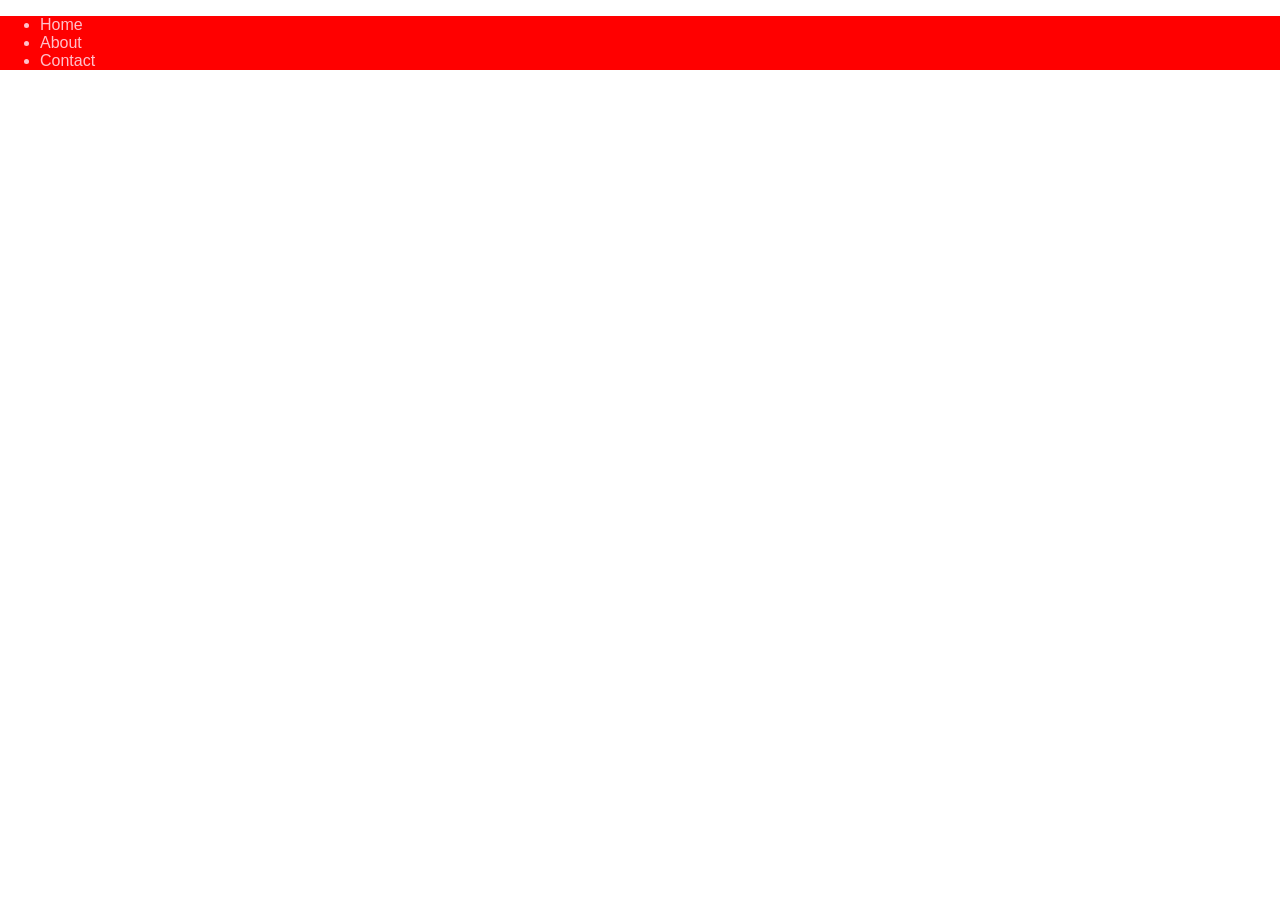
<file: Sass_exercises/src/index.html>
<!DOCTYPE html>
<html lang="en">

<head>
    <meta charset="UTF-8">
    <meta http-equiv="X-UA-Compatible" content="IE=edge">
    <meta name="viewport" content="width=device-width, initial-scale=1.0">
    <title>Getting started with Sass!</title>
    <link rel="stylesheet" href="CSS/style.css">
</head>

<body>
    <header>
        <nav>
            <ul>
                <li>Home</li>
                <li>About</li>
                <li>Contact</li>
            </ul>
        </nav>
    </header>

</body>

</html>
</file>
<file: CSS-Animations/CSS/default.css>
*,
::after,
::before {
    box-sizing: border-box;
}

html {
    font-family: 'Source Sans Pro', sans-serif;
}

body {
    margin: 0;
}
</file>
<file: CSS-Animations/CSS/header.css>
.landing-page {
    height: 822px;
    background-color: rgb(125, 49, 49);
    display: grid;
    grid-template-columns: 1fr;
    overflow: hidden;
}

/* I like to use grid and add the childs in the same area instead using the position atribute to superpose */
.landing-page>* {
    grid-row: 1/2;
    grid-column: 1/2;
}

.landing-page .bg-1 img,
.landing-page .bg-2 img,
.landing-page .bg-3 img {
    object-fit: cover;
    width: 100%;
    height: 100%;
}

.landing-page .bg-2 img {
    animation: lightMove 5000ms ease-in-out infinite alternate both;
}

.landing-page .bg-3 img {
    animation: lightFade 2000ms ease-in-out 3000ms infinite alternate both;
}

.landing-page-content {
    height: 822px;
    color: white;
    display: flex;
    flex-direction: column;
    z-index: 10;
}


/* Landing page content */
/* Navbar style */
nav {
    padding: 1rem 10rem;
    display: grid;
    grid-template-columns: 1fr 1fr 1fr 1fr;

    align-items: center;
    text-transform: uppercase;
}

nav>a {
    grid-column: 1/2;
    text-align: center;
    letter-spacing: 0.2rem;
}

nav ul {
    letter-spacing: 0.1rem;
    grid-column: 2/4;
    display: flex;
    justify-content: space-around;
    gap: 0.5rem;
    flex-wrap: wrap;
}

.hamburger-button {
    padding-inline: auto;
    grid-column: 4/5;
    display: none;
}

.bar {
    margin: 0.3rem;
    margin-left: auto;
    gap: 0.3rem;
    width: 30px;
    height: 3px;
    background-color: white;
}

nav a,
nav li {
    text-decoration: none;
    list-style-type: none;
    color: white;
}

nav li:hover {
    text-decoration: underline;
}


/* main content style */
main {
    flex-grow: 1;
    display: grid;
    place-content: center;
    text-align: center;
    justify-content: center;
}

main h1 {
    font-family: 'Oswald', sans-serif;
    font-size: 48px;
}

main h3 {
    font-family: sans-serif;
    opacity: 70%;
    font-size: 24px;
}

main img {
    margin-inline: auto;
    transition-duration: 700ms;
}

main img:hover {
    transform: rotateY(180deg) scale(1.2);
}


@media (max-width: 768px) {
    .landing-page-content {
        padding-inline: 1rem;
    }

    nav {
        padding-inline: 1rem;
    }

    nav ul {
        display: none;
    }

    .hamburger-button {
        display: block;
    }

    .landing-page .bg-2 img {
        animation: lightFade 3000ms ease-in-out infinite alternate both;
    }

    .landing-page .bg-3 img {
        animation: lightMove 4000ms ease-in-out 3000ms infinite alternate both,
            lightFade 6000ms ease-in-out infinite alternate both;
    }
}

@keyframes lightFade {
    from {
        opacity: 0%;
    }

    to {
        opacity: 100%;
    }
}

@keyframes lightMove {
    to {
        transform: scale(1.2);
    }
}
</file>
<file: CSS-Animations/CSS/content.css>
.description-section {
    min-height: 700px;
    padding: 6rem 10rem;
    background-color: #EEEEEE;
    display: flex;
    flex-direction: column;
    justify-content: space-between;
    align-items: center;
    text-align: center;
}

.description-section h2 {
    font-family: 'Oswald', sans-serif;
    margin: 0;
    color: #464547;
    font-size: 48px;
}

.description-section h3 {
    color: #666666;
    font-size: 24px;
}

.description-section p {
    font-size: 16px;
}

.description-section button {
    margin-inline: auto;
    padding: 0.6rem 2rem;
    font-family: 'Oswald', sans-serif;
    font-weight: 100;
    color: white;
    background-color: #55C2D8;
    border: 1px solid #55C2D8;
    border-radius: 20px;

    transform-origin: left;
    transition-duration: 500ms;
}

.description-section button:hover {
    transform: rotate(12deg);
}

.description-section div {
    text-align: justify;
    display: grid;
    grid-template-columns: 1fr 1fr;
    column-gap: 7rem;
}

.video-section {
    height: 822px;
    background: url(../assets/background_2.png) no-repeat center center;
    background-size: cover;
    color: white;
    display: grid;
    grid-template-columns: 1fr;
}

.video-section .overlay {
    grid-column: 1/2;
    grid-row: 1/2;
    background-color: #8C4F2A4D;
    z-index: 1;
}

.video-section div:nth-of-type(2) {
    grid-column: 1/2;
    grid-row: 1/2;
    z-index: 2 !important;
    display: flex;
    flex-direction: column;
    justify-content: space-around;
    align-items: center;
    text-align: center;
}

.video-section button {
    color: white;
    margin-inline: auto;
    font-size: 40px;
    height: 150px;
    width: 150px;
    background-color: #55C2D8;
    border: 1px solid #55C2D8;
    border-radius: 50%;

    transition-duration: 500ms;
}

.video-section button:hover {
    color: #55C2D8;
    transform: scale(0.9);
    background-color: white;

}

.video-section h2 {
    font-family: 'Oswald', sans-serif;
    margin: 0;
    color: white;
    font-size: 48px;
}

@media (max-width: 768px) {
    .description-section {
        padding-inline: 2rem;
    }

    .description-section div {
        grid-template-columns: 1fr;
    }
}
</file>
<file: CSS-Animations/CSS/footer.css>
footer {
    padding: 1rem 11rem 3rem;
    color: #FFFFFF66;
    background-color: #464547;
    display: flex;
    font-size: 18px;
}

footer img {
    height: 20px;
    width: 20px;
}

footer p {
    margin: 0;
}

footer p a {
    color: #FFFFFF66;
    text-decoration: none;
}

footer>:nth-child(1) {
    flex: 3 1 auto;
    font-size: 22px;
    letter-spacing: 0.3rem;
}

footer>:nth-child(2) {
    flex: 4 1 auto;
    display: flex;
    flex-direction: column;
    justify-content: space-between;
    row-gap: 1rem;
}

footer>:nth-child(3) {
    flex: 3 1 auto;
    align-self: flex-end;
    text-align: center;
}

@media (max-width: 768px) {
    footer {
        display: grid;
        text-align: center;
        row-gap: 1rem;
        padding: 1rem auto 3rem;
    }
}
</file>
<file: CSS-Basic-Hometask/CSS/default.css>
*,
::after,
::before {
    box-sizing: border-box;
}

html {
    font-family: 'Source Sans Pro', sans-serif;
}

body {
    margin: 0;
}
</file>
<file: CSS-Basic-Hometask/CSS/header.css>
header {
    height: 822px;
    background: url(../assets/Desktop_Backgrounds_1920x1200_6\ 3.png);
    background-position: center;
    background-repeat: no-repeat;
    background-size: cover;

    color: white;
    display: grid;
    place-content: center;
    text-align: center;
}

header h1 {
    font-family: 'Oswald', sans-serif;
    font-size: 48px;
}

header h3 {
    font-family: sans-serif;
    opacity: 70%;
    font-size: 24px;
}

header img {
    margin-inline: auto;
}
</file>
<file: CSS-Basic-Hometask/CSS/content.css>
section {
    height: 700px;
    padding: 6rem;
    background-color: #EEEEEE;
    display: flex;
    flex-direction: column;
    justify-content: space-between;
    align-items: center;
    text-align: center;
}

section h2 {
    font-family: 'Oswald', sans-serif;
    margin: 0;
    color: #464547;
    font-size: 48px;
}

section h3 {
    color: #666666;
    font-size: 24px;
}

section p {
    font-size: 16px;
}

section button {
    margin-inline: auto;
    padding: 0.3rem 1rem;
    font-family: 'Oswald', sans-serif;
    font-weight: 100;
    color: white;
    background-color: #55C2D8;
    border: 1px solid #55C2D8;
    border-radius: 20px;
}

.video {
    height: 822px;
    padding: 6rem;
    background: url(../assets/background_2.png) no-repeat center center;
    background-size: cover;
    color: white;
    display: flex;
    flex-direction: column;
    justify-content: space-around;
    align-items: center;
    text-align: center;
}

.video button {
    margin-inline: auto;
    font-size: 40px;
    height: 150px;
    width: 150px;
    background-color: #55C2D8;
    border: 1px solid #55C2D8;
    border-radius: 50%;
}

.video h2 {
    font-family: 'Oswald', sans-serif;
    margin: 0;
    color: white;
    font-size: 48px;
}
</file>
<file: CSS-Basic-Hometask/CSS/footer.css>
footer {
    padding: 1rem 7rem;
    color: #FFFFFF66;
    background-color: #464547;
}

footer p {
    margin: 0;
}

footer p img {
    height: 20px;
    width: 20px;
}

footer p span {
    font-size: 18px;
    color: white;
    letter-spacing: 0.2rem;
}

footer p a {
    color: #FFFFFF66;
    text-decoration: none;
}
</file>
<file: CSS-Flex-Grid-Hometask/CSS/default.css>
*,
::after,
::before {
    box-sizing: border-box;
}

html {
    font-family: 'Source Sans Pro', sans-serif;
}

body {
    margin: 0;
}
</file>
<file: CSS-Flex-Grid-Hometask/CSS/header.css>
.landing-page {
    height: 822px;
    background: url(../assets/Desktop_Backgrounds_1920x1200_6\ 3.png);
    background-position: center;
    background-repeat: no-repeat;
    background-size: cover;

    color: white;
    display: flex;
    flex-direction: column;
}

nav {
    padding: 1rem 10rem;
    display: grid;
    grid-template-columns: 1fr 1fr 1fr 1fr;

    align-items: center;
    text-transform: uppercase;
}

nav>a {
    grid-column: 1/2;
    text-align: center;
    letter-spacing: 0.2rem;
}

nav ul {
    letter-spacing: 0.1rem;
    grid-column: 2/4;
    display: flex;
    justify-content: space-around;
    gap: 0.5rem;
    flex-wrap: wrap;
}

.hamburger-button {
    padding-inline: auto;
    grid-column: 4/5;
    display: none;
}

.bar {
    margin: 0.3rem;
    margin-left: auto;
    gap: 0.3rem;
    width: 30px;
    height: 3px;
    background-color: white;
}

nav a,
nav li {
    text-decoration: none;
    list-style-type: none;
    color: white;
}

nav li:hover {
    text-decoration: underline;
}

header {
    flex-grow: 1;
    display: grid;
    place-content: center;
    text-align: center;
    justify-content: center;
}

header h1 {
    font-family: 'Oswald', sans-serif;
    font-size: 48px;
}

header h3 {
    font-family: sans-serif;
    opacity: 70%;
    font-size: 24px;
}

header img {
    margin-inline: auto;
}

@media (max-width: 768px) {
    .landing-page {
        padding-inline: 1rem;
    }

    nav {
        padding-inline: 1rem;
    }

    nav ul {
        display: none;
    }

    .hamburger-button {
        display: block;
    }
}
</file>
<file: CSS-Flex-Grid-Hometask/CSS/content.css>
.description-section {
    min-height: 700px;
    padding: 6rem 10rem;
    background-color: #EEEEEE;
    display: flex;
    flex-direction: column;
    justify-content: space-between;
    align-items: center;
    text-align: center;
}

.description-section h2 {
    font-family: 'Oswald', sans-serif;
    margin: 0;
    color: #464547;
    font-size: 48px;
}

.description-section h3 {
    color: #666666;
    font-size: 24px;
}

.description-section p {
    font-size: 16px;
}

.description-section button {
    margin-inline: auto;
    padding: 0.3rem 1rem;
    font-family: 'Oswald', sans-serif;
    font-weight: 100;
    color: white;
    background-color: #55C2D8;
    border: 1px solid #55C2D8;
    border-radius: 20px;
}

.description-section div {
    text-align: justify;
    display: grid;
    grid-template-columns: 1fr 1fr;
    column-gap: 7rem;
}

.video-section {
    height: 822px;
    background: url(../assets/background_2.png) no-repeat center center;
    background-size: cover;
    color: white;
    display: grid;
    grid-template-columns: 1fr;
}

.video-section .overlay {
    grid-column: 1/2;
    grid-row: 1/2;
    background-color: #8C4F2A4D;
    z-index: 1;
}

.video-section div:nth-of-type(2) {
    grid-column: 1/2;
    grid-row: 1/2;
    z-index: 2 !important;
    display: flex;
    flex-direction: column;
    justify-content: space-around;
    align-items: center;
    text-align: center;
}

.video-section button {
    margin-inline: auto;
    font-size: 40px;
    height: 150px;
    width: 150px;
    background-color: #55C2D8;
    border: 1px solid #55C2D8;
    border-radius: 50%;
}

.video-section h2 {
    font-family: 'Oswald', sans-serif;
    margin: 0;
    color: white;
    font-size: 48px;
}

@media (max-width: 768px) {
    .description-section {
        padding-inline: 2rem;
    }

    .description-section div {
        grid-template-columns: 1fr;
    }
}
</file>
<file: CSS-Flex-Grid-Hometask/CSS/footer.css>
footer {
    padding: 1rem 11rem 3rem;
    color: #FFFFFF66;
    background-color: #464547;
    display: flex;
    font-size: 18px;
}

footer img {
    height: 20px;
    width: 20px;
}

footer p {
    margin: 0;
}

footer p a {
    color: #FFFFFF66;
    text-decoration: none;
}

footer>:nth-child(1) {
    flex: 3 1 auto;
    font-size: 22px;
    letter-spacing: 0.3rem;
}

footer>:nth-child(2) {
    flex: 4 1 auto;
    display: flex;
    flex-direction: column;
    justify-content: space-between;
    row-gap: 1rem;
}

footer>:nth-child(3) {
    flex: 3 1 auto;
    align-self: flex-end;
    text-align: center;
}

@media (max-width: 768px) {
    footer {
        display: grid;
        text-align: center;
        row-gap: 1rem;
        padding: 1rem auto 3rem;
    }
}
</file>
<file: CSS-Selectors-and-Responsive/CSS/default.css>
*,
::after,
::before {
    box-sizing: border-box;
}

html {
    font-family: 'Source Sans Pro', sans-serif;
}

body {
    margin: 0;
}
</file>
<file: CSS-Selectors-and-Responsive/CSS/header.css>
.landing-page {
    height: 822px;
    background: url(../assets/Desktop_Backgrounds_1920x1200_6\ 3.png);
    background-position: center;
    background-repeat: no-repeat;
    background-size: cover;

    color: white;
    display: flex;
    flex-direction: column;
}

nav {
    padding: 1rem 10rem;
    display: grid;
    grid-template-columns: 1fr 1fr 1fr 1fr;

    align-items: center;
    text-transform: uppercase;
}

nav>a {
    grid-column: 1/2;
    text-align: center;
    letter-spacing: 0.2rem;
}

nav ul {
    letter-spacing: 0.1rem;
    grid-column: 2/4;
    display: flex;
    justify-content: space-around;
    gap: 0.5rem;
    flex-wrap: wrap;
}

.hamburger-button {
    padding-inline: auto;
    grid-column: 4/5;
    display: none;
}

.bar {
    margin: 0.3rem;
    margin-left: auto;
    gap: 0.3rem;
    width: 30px;
    height: 3px;
    background-color: white;
}

nav a,
nav li {
    text-decoration: none;
    list-style-type: none;
    color: white;
}

nav li:hover {
    text-decoration: underline;
}

header {
    flex-grow: 1;
    display: grid;
    place-content: center;
    text-align: center;
    justify-content: center;
}

header h1 {
    font-family: 'Oswald', sans-serif;
    font-size: 48px;
}

header h3 {
    font-family: sans-serif;
    opacity: 70%;
    font-size: 24px;
}

header img {
    margin-inline: auto;
}

@media (max-width: 768px) {
    .landing-page {
        padding-inline: 1rem;
    }

    nav {
        padding-inline: 1rem;
    }

    nav ul {
        display: none;
    }

    .hamburger-button {
        display: block;
    }
}
</file>
<file: CSS-Selectors-and-Responsive/CSS/content.css>
.description-section {
    min-height: 700px;
    padding: 6rem 10rem;
    background-color: #EEEEEE;
    display: flex;
    flex-direction: column;
    justify-content: space-between;
    align-items: center;
    text-align: center;
}

.description-section h2 {
    font-family: 'Oswald', sans-serif;
    margin: 0;
    color: #464547;
    font-size: 48px;
}

.description-section h3 {
    color: #666666;
    font-size: 24px;
}

.description-section p {
    font-size: 16px;
}

.description-section button {
    margin-inline: auto;
    padding: 0.3rem 1rem;
    font-family: 'Oswald', sans-serif;
    font-weight: 100;
    color: white;
    background-color: #55C2D8;
    border: 1px solid #55C2D8;
    border-radius: 20px;
}

.description-section div {
    text-align: justify;
    display: grid;
    grid-template-columns: 1fr 1fr;
    column-gap: 7rem;
}

.video-section {
    height: 822px;
    background: url(../assets/background_2.png) no-repeat center center;
    background-size: cover;
    color: white;
    display: grid;
    grid-template-columns: 1fr;
}

.video-section .overlay {
    grid-column: 1/2;
    grid-row: 1/2;
    background-color: #8C4F2A4D;
    z-index: 1;
}

.video-section div:nth-of-type(2) {
    grid-column: 1/2;
    grid-row: 1/2;
    z-index: 2 !important;
    display: flex;
    flex-direction: column;
    justify-content: space-around;
    align-items: center;
    text-align: center;
}

.video-section button {
    margin-inline: auto;
    font-size: 40px;
    height: 150px;
    width: 150px;
    background-color: #55C2D8;
    border: 1px solid #55C2D8;
    border-radius: 50%;
}

.video-section h2 {
    font-family: 'Oswald', sans-serif;
    margin: 0;
    color: white;
    font-size: 48px;
}

@media (max-width: 768px) {
    .description-section {
        padding-inline: 2rem;
    }

    .description-section div {
        grid-template-columns: 1fr;
    }
}
</file>
<file: CSS-Selectors-and-Responsive/CSS/footer.css>
footer {
    padding: 1rem 11rem 3rem;
    color: #FFFFFF66;
    background-color: #464547;
    display: flex;
    font-size: 18px;
}

footer img {
    height: 20px;
    width: 20px;
}

footer p {
    margin: 0;
}

footer p a {
    color: #FFFFFF66;
    text-decoration: none;
}

footer>:nth-child(1) {
    flex: 3 1 auto;
    font-size: 22px;
    letter-spacing: 0.3rem;
}

footer>:nth-child(2) {
    flex: 4 1 auto;
    display: flex;
    flex-direction: column;
    justify-content: space-between;
    row-gap: 1rem;
}

footer>:nth-child(3) {
    flex: 3 1 auto;
    align-self: flex-end;
    text-align: center;
}

@media (max-width: 768px) {
    footer {
        display: grid;
        text-align: center;
        row-gap: 1rem;
        padding: 1rem auto 3rem;
    }
}
</file>
<file: CSS-Transforms-and-Transitions/CSS/default.css>
*,
::after,
::before {
    box-sizing: border-box;
}

html {
    font-family: 'Source Sans Pro', sans-serif;
}

body {
    margin: 0;
}
</file>
<file: CSS-Transforms-and-Transitions/CSS/header.css>
.landing-page {
    height: 822px;
    background: url(../assets/Desktop_Backgrounds_1920x1200_6\ 3.png);
    background-position: center;
    background-repeat: no-repeat;
    background-size: cover;

    color: white;
    display: flex;
    flex-direction: column;
}

nav {
    padding: 1rem 10rem;
    display: grid;
    grid-template-columns: 1fr 1fr 1fr 1fr;

    align-items: center;
    text-transform: uppercase;
}

nav>a {
    grid-column: 1/2;
    text-align: center;
    letter-spacing: 0.2rem;
}

nav ul {
    letter-spacing: 0.1rem;
    grid-column: 2/4;
    display: flex;
    justify-content: space-around;
    gap: 0.5rem;
    flex-wrap: wrap;
}

.hamburger-button {
    padding-inline: auto;
    grid-column: 4/5;
    display: none;
}

.bar {
    margin: 0.3rem;
    margin-left: auto;
    gap: 0.3rem;
    width: 30px;
    height: 3px;
    background-color: white;
}

nav a,
nav li {
    text-decoration: none;
    list-style-type: none;
    color: white;
}

nav li:hover {
    text-decoration: underline;
}

header {
    flex-grow: 1;
    display: grid;
    place-content: center;
    text-align: center;
    justify-content: center;
}

header h1 {
    font-family: 'Oswald', sans-serif;
    font-size: 48px;
}

header h3 {
    font-family: sans-serif;
    opacity: 70%;
    font-size: 24px;
}

header img {
    margin-inline: auto;
}

@media (max-width: 768px) {
    .landing-page {
        padding-inline: 1rem;
    }

    nav {
        padding-inline: 1rem;
    }

    nav ul {
        display: none;
    }

    .hamburger-button {
        display: block;
    }
}
</file>
<file: CSS-Transforms-and-Transitions/CSS/content.css>
.description-section {
    min-height: 700px;
    padding: 6rem 10rem;
    background-color: #EEEEEE;
    display: flex;
    flex-direction: column;
    justify-content: space-between;
    align-items: center;
    text-align: center;
}

.description-section h2 {
    font-family: 'Oswald', sans-serif;
    margin: 0;
    color: #464547;
    font-size: 48px;
}

.description-section h3 {
    color: #666666;
    font-size: 24px;
}

.description-section p {
    font-size: 16px;
}

.description-section button {
    margin-inline: auto;
    padding: 0.3rem 1rem;
    font-family: 'Oswald', sans-serif;
    font-weight: 100;
    color: white;
    background-color: #55C2D8;
    border: 1px solid #55C2D8;
    border-radius: 20px;
}

.description-section div {
    text-align: justify;
    display: grid;
    grid-template-columns: 1fr 1fr;
    column-gap: 7rem;
}

.video-section {
    height: 822px;
    background: url(../assets/background_2.png) no-repeat center center;
    background-size: cover;
    color: white;
    display: grid;
    grid-template-columns: 1fr;
}

.video-section .overlay {
    grid-column: 1/2;
    grid-row: 1/2;
    background-color: #8C4F2A4D;
    z-index: 1;
}

.video-section div:nth-of-type(2) {
    grid-column: 1/2;
    grid-row: 1/2;
    z-index: 2 !important;
    display: flex;
    flex-direction: column;
    justify-content: space-around;
    align-items: center;
    text-align: center;
}

.video-section button {
    margin-inline: auto;
    font-size: 40px;
    height: 150px;
    width: 150px;
    background-color: #55C2D8;
    border: 1px solid #55C2D8;
    border-radius: 50%;
}

.video-section h2 {
    font-family: 'Oswald', sans-serif;
    margin: 0;
    color: white;
    font-size: 48px;
}

@media (max-width: 768px) {
    .description-section {
        padding-inline: 2rem;
    }

    .description-section div {
        grid-template-columns: 1fr;
    }
}
</file>
<file: CSS-Transforms-and-Transitions/CSS/footer.css>
footer {
    padding: 1rem 11rem 3rem;
    color: #FFFFFF66;
    background-color: #464547;
    display: flex;
    font-size: 18px;
}

footer img {
    height: 20px;
    width: 20px;
}

footer p {
    margin: 0;
}

footer p a {
    color: #FFFFFF66;
    text-decoration: none;
}

footer>:nth-child(1) {
    flex: 3 1 auto;
    font-size: 22px;
    letter-spacing: 0.3rem;
}

footer>:nth-child(2) {
    flex: 4 1 auto;
    display: flex;
    flex-direction: column;
    justify-content: space-between;
    row-gap: 1rem;
}

footer>:nth-child(3) {
    flex: 3 1 auto;
    align-self: flex-end;
    text-align: center;
}

@media (max-width: 768px) {
    footer {
        display: grid;
        text-align: center;
        row-gap: 1rem;
        padding: 1rem auto 3rem;
    }
}
</file>
<file: SASS-Essentials/src/CSS/styles.css>
@import url("https://fonts.googleapis.com/css2?family=Oswald:wght@700&family=Source+Sans+Pro&display=swap");
*,
::after,
::before {
  box-sizing: border-box;
}

html {
  font-family: "Source Sans Pro", sans-serif;
}

body {
  margin: 0;
}

.video-section__play-button, .description-section__button {
  color: white;
  background-color: #55C2D8;
  border: 1px solid #55C2D8;
}

.logo--mid {
  height: 96px;
  width: 96px;
}

.logo--small {
  height: 20px;
  width: 20px;
}

.link--no-decoration {
  text-decoration: none;
  color: inherit;
}

@keyframes lightFade {
  from {
    opacity: 0%;
  }
  to {
    opacity: 100%;
  }
}
@keyframes lightMove {
  to {
    transform: scale(1.2);
  }
}
.main-section {
  height: 822px;
  display: grid;
  grid-template-columns: 1fr;
  overflow: hidden;
}
.main-section > * {
  grid-row: 1/2;
  grid-column: 1/2;
}
.main-section__background {
  object-fit: cover;
  width: 100%;
  height: 100%;
}
.main-section__background--animation-2 {
  animation: lightMove 5000ms ease-in-out infinite alternate both;
}
@media (max-width: 768px) {
  .main-section__background--animation-2 {
    animation: lightFade 3000ms ease-in-out infinite alternate both;
  }
}
.main-section__background--animation-3 {
  animation: lightFade 2000ms ease-in-out 3000ms infinite alternate both;
}
@media (max-width: 768px) {
  .main-section__background--animation-3 {
    animation: lightMove 4000ms ease-in-out 3000ms infinite alternate both, lightFade 6000ms ease-in-out infinite alternate both;
  }
}
.main-section__content {
  height: 822px;
  color: white;
  display: flex;
  flex-direction: column;
  z-index: 10;
}
@media (max-width: 768px) {
  .main-section__content {
    padding-inline: 1rem;
  }
}

.navbar {
  padding: 1rem 10rem;
  display: grid;
  grid-template-columns: 1fr 1fr 1fr 1fr;
  align-items: center;
  text-transform: uppercase;
}
@media (max-width: 768px) {
  .navbar {
    padding-inline: 1rem;
  }
}
.navbar__brand {
  grid-column: 1/2;
  text-align: center;
  letter-spacing: 0.2rem;
}
.navbar__list {
  letter-spacing: 0.1rem;
  grid-column: 2/4;
  display: flex;
  justify-content: space-around;
  gap: 0.5rem;
  flex-wrap: wrap;
}
@media (max-width: 768px) {
  .navbar__list {
    display: none;
  }
}
.navbar__list-item--nobullet {
  list-style-type: none;
  color: white;
}
.navbar__list-item--nobullet:hover {
  text-decoration: underline;
}

.hamburger-btn {
  padding-inline: auto;
  grid-column: 4/5;
  display: none;
}
@media (max-width: 768px) {
  .hamburger-btn {
    display: block;
  }
}
.hamburger-btn__bar {
  margin: 0.3rem;
  margin-left: auto;
  gap: 0.3rem;
  width: 30px;
  height: 3px;
  background-color: white;
}

.main-section__section {
  flex-grow: 1;
  display: grid;
  place-content: center;
  text-align: center;
  justify-content: center;
}
.main-section__section h1 {
  font-family: "Oswald", sans-serif;
  font-size: 48px;
}
.main-section__section h3 {
  color: rgba(255, 255, 255, 0.7);
  font-size: 24px;
}
.main-section__section img {
  margin-inline: auto;
  transition-duration: 700ms;
}
.main-section__section img:hover {
  transform: rotateY(180deg) scale(1.2);
}

.description-section {
  min-height: 700px;
  padding: 6rem 10rem;
  background-color: #EEEEEE;
  display: flex;
  flex-direction: column;
  justify-content: space-between;
  align-items: center;
  text-align: center;
}
@media (max-width: 768px) {
  .description-section {
    padding-inline: 2rem;
  }
}
.description-section__title {
  font-family: "Oswald", sans-serif;
  margin: 0;
  color: #464547;
  font-size: 48px;
}
.description-section__subtitle {
  color: #666666;
  font-size: 24px;
}
.description-section__paragraphs {
  color: #666666;
  font-size: 16px;
  text-align: justify;
  display: grid;
  grid-template-columns: 1fr 1fr;
  column-gap: 7rem;
}
@media (max-width: 768px) {
  .description-section__paragraphs {
    grid-template-columns: 1fr;
  }
}
.description-section__button {
  padding: 0.6rem 2rem;
  font-family: "Oswald", sans-serif;
  font-weight: 100;
  border-radius: 20px;
}
.description-section__button--read-more {
  margin-inline: auto;
  transform-origin: left;
  transition-duration: 500ms;
}
.description-section__button--read-more:hover {
  transform: rotate(12deg);
}

.video-section {
  height: 822px;
  background: url(../assets/background_2.png) no-repeat center center;
  background-size: cover;
  color: white;
  display: grid;
  grid-template-columns: 1fr;
}
.video-section__overlay {
  grid-column: 1/2;
  grid-row: 1/2;
  background-color: rgba(140, 79, 42, 0.3019607843);
  z-index: 1;
}
.video-section__content {
  grid-column: 1/2;
  grid-row: 1/2;
  margin-inline: auto;
  max-width: 400px;
  z-index: 2 !important;
  display: flex;
  flex-direction: column;
  justify-content: space-around;
  align-items: center;
  text-align: center;
}
.video-section__play-button {
  margin-inline: auto;
  font-size: 67px;
  height: 150px;
  width: 150px;
  border-radius: 50%;
  transition-duration: 500ms;
}
.video-section__play-button:hover {
  color: #55C2D8;
  transform: scale(0.9);
  background-color: white;
}
.video-section__title {
  font-family: "Oswald", sans-serif;
  margin: 0;
  font-size: 48px;
}
.video-section__paragraph {
  font-size: 24px;
}

.footer {
  min-height: 199px;
  padding: 40px 11rem 78px;
  color: rgba(255, 255, 255, 0.4);
  background-color: #464547;
  display: flex;
  font-size: 16px;
}
@media (max-width: 768px) {
  .footer {
    display: grid;
    text-align: center;
    row-gap: 1rem;
    padding: 1rem auto 3rem;
  }
}
.footer__column p {
  margin: 0;
}
.footer__column--left {
  color: white;
  flex: 3 1 auto;
  font-size: 22px;
  letter-spacing: 0.3rem;
}
.footer__column--center {
  flex: 4 1 auto;
  display: flex;
  flex-direction: column;
  justify-content: space-between;
  row-gap: 1rem;
}
.footer__column--right {
  flex: 3 1 auto;
  align-self: flex-end;
  text-align: center;
}

/*# sourceMappingURL=styles.css.map */
</file>
<file: Sass_exercises/src/CSS/style.css>
*,
::after,
::before {
  box-sizing: border-box;
}

html {
  font-family: "Source Sans Pro", sans-serif;
}

body {
  margin: 0;
}

header nav {
  background-color: red;
  color: pink;
}

/*# sourceMappingURL=style.css.map */
</file>
